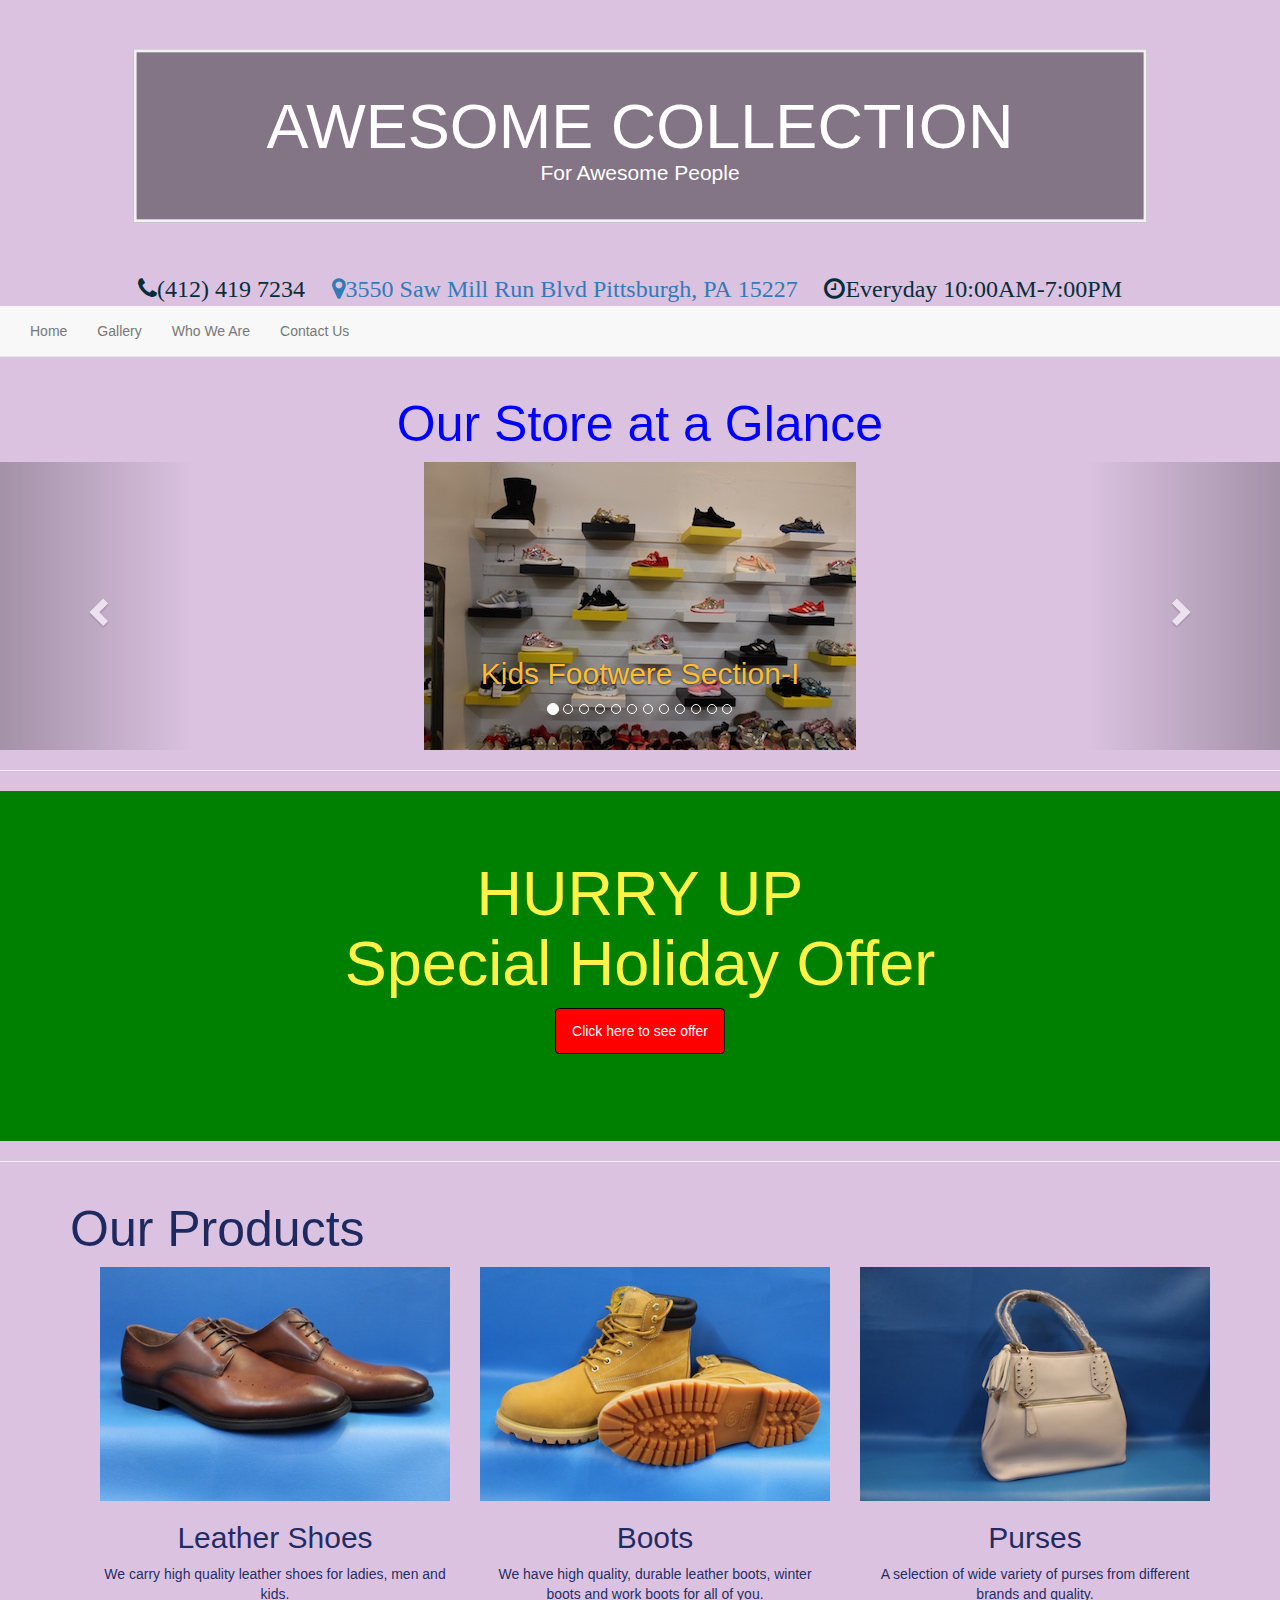
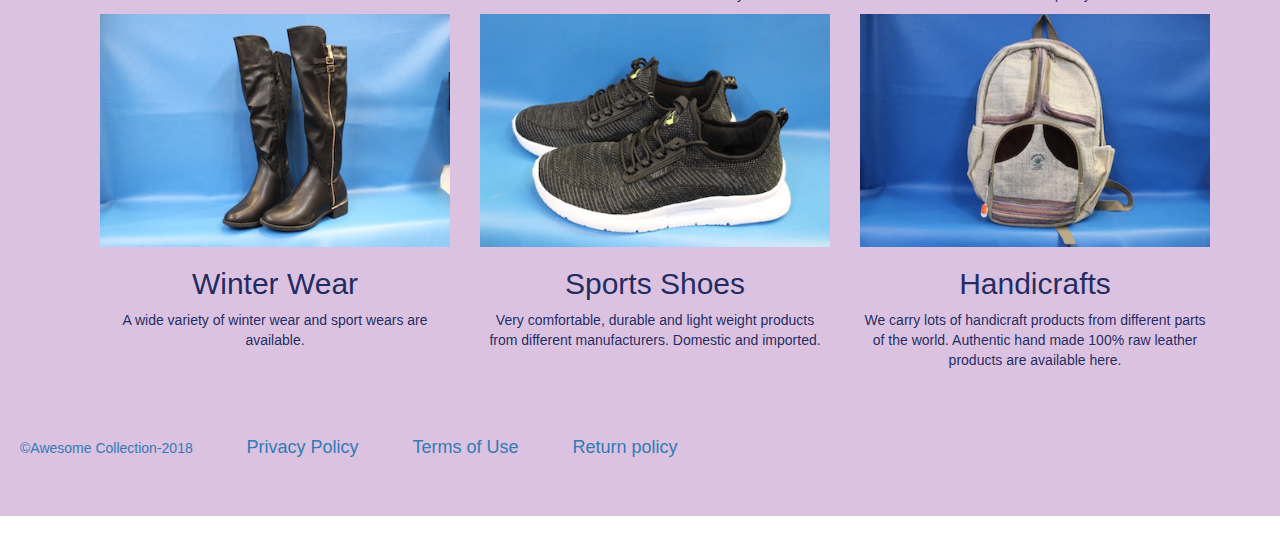
<file: index.html>
<!DOCTYPE html>
<html lang="en">

<head>
  <meta charset="utf-8">
  <meta name="viewport" content="width=device-width, initial-scale=1">
  <title>Awesome Collection/home</title>
  <link rel="stylesheet" href="http://maxcdn.bootstrapcdn.com/bootstrap/3.3.6/css/bootstrap.min.css">
  <script src="https://ajax.googleapis.com/ajax/libs/jquery/1.12.0/jquery.min.js"></script>
  <script src="http://maxcdn.bootstrapcdn.com/bootstrap/3.3.6/js/bootstrap.min.js"></script>
  <link rel="stylesheet" href="https://cdnjs.cloudflare.com/ajax/libs/font-awesome/4.7.0/css/font-awesome.min.css">
  <link rel="stylesheet" href="style.css">
  <script src="script.js"></script>

</head>

<body>
  <section id="content">

    <section>
      <div class="container-fluid">
        <div class="row">
          <div class="col-sm-12">
            <div class="banner img-responsive img-fluid jumbotron" width=100% height="300px">

              <a href="index.html">
                <div class="name img-responsive img-fluid">
                  <h1 class="text-center">AWESOME COLLECTION</hi>
                    <p class="text-center">For Awesome People</p>
                </div>
              </a>
            </div>
          </div>
        </div>
      </div>
      <div id="contact">
        <i class="fa fa-phone">(412) 419 7234</i>
        <a href="https://maps.google.com/?q=3550 Saw Mill Run Blvd Pittsburgh, PA 15227" target="_blank"><i class="fa fa-map-marker">3550
            Saw Mill Run Blvd Pittsburgh, PA 15227</i></a>
        <i class="fa fa-clock-o">Everyday 10:00AM-7:00PM</i>
      </div>
    </section>
    <div class="nav nav-bg-info">
      <nav class="navbar navbar-default navbar-static-top" role="navigation">
        <div class="container-fluid">
          <div class="navbar-header">
            <button type="button" class="navbar-toggle collapsed" data-toggle="collapse" data-target="#ac-navbar-collapse-1"
              aria-expanded="false">
              <span class="sr-only">Toggle navigation</span>
              <span class="icon-bar"></span>
              <span class="icon-bar"></span>
              <span class="icon-bar"></span>
            </button>
          </div>

          <div class="collapse navbar-collapse" id="ac-navbar-collapse-1">
            <ul class="nav navbar-nav">
              <li><a href="index.html">Home</a></li>
              <li><a href="gallary.html">Gallery</a></li>
              <li><a href="us.html">Who We Are</a></li>
              <li><a href="contact.html">Contact Us</a></li>
            </ul>
          </div>
        </div>
      </nav>
    </div>

    <div id="displayCarousel" class="text-center">
      <h1 id="storeFront">Our Store at a Glance</h1>
    </div>
    <div id="myCarousel" class="carousel slide" data-ride="carousel">
      <!-- Indicators -->
      <ol class="carousel-indicators">
        <li data-target="#myCarousel" data-slide-to="0" class="active"></li>
        <li data-target="#myCarousel" data-slide-to="1"></li>
        <li data-target="#myCarousel" data-slide-to="2"></li>
        <li data-target="#myCarousel" data-slide-to="3"></li>
        <li data-target="#myCarousel" data-slide-to="4"></li>
        <li data-target="#myCarousel" data-slide-to="5"></li>
        <li data-target="#myCarousel" data-slide-to="6"></li>
        <li data-target="#myCarousel" data-slide-to="7"></li>
        <li data-target="#myCarousel" data-slide-to="8"></li>
        <li data-target="#myCarousel" data-slide-to="9"></li>
        <li data-target="#myCarousel" data-slide-to="10"></li>
        <li data-target="#myCarousel" data-slide-to="11"></li>
      </ol>

      <!-- Wrapper for slides -->
      <div id="displayImage" class="carousel-inner">
        <div class="item active">
          <img class="d-block w-100" src="img/display-store-1.15.jpg" alt="Kids Footwere">
          <div class="carousel-caption">
            <h2>Kids Footwere Section-I</h2>
          </div>
        </div>

        <div class="item">
          <img class="d-block w-100" src="img/display-store-1.13.jpg" alt="Soter-Front">
          <div class="carousel-caption">
            <h2>Mens Shoe Section</h2>
          </div>
        </div>

        <div class="item">
          <img class="d-block w-100" src="img/display-store-1.10.jpg" alt="Clothing Display">
          <div class="carousel-caption">
            <h2>Toys Section</h2>
          </div>
        </div>

        <div class="item">
          <img class="d-block w-100" src="img/display-purses-1.2.jpg" alt="Clothing Display">
          <div class="carousel-caption">
            <h2>Purses Section-I</h2>
          </div>
        </div>
        <div class="item">
          <img class="d-block w-100" src="img/display-store-1.14.jpg" alt="Soter-Front">
          <div class="carousel-caption">
            <h2>Kids Footwere Section-II</h2>
          </div>
        </div>

        <div class="item">
          <img class="d-block w-100" src="img/display-handicraft-1.2.jpg" alt="Clothing Display">
          <div class="carousel-caption">
            <h2>Handicraft Section</h2>
          </div>
        </div>
        <div class="item">
          <img class="d-block w-100" src="img/display-purses-1.1.jpg" alt="Clothing Display">
          <div class="carousel-caption">
            <h2>Purses Section-II</h2>
          </div>
        </div>

        <div class="item">
          <img class="d-block w-100" src="img/display-store-1.3.jpg" alt="Clothing Display">
          <div class="carousel-caption">
            <h2>General Section-I</h2>
          </div>

        </div>
        <div class="item">
          <img class="d-block w-100" src="img/display-store-1.4.jpg" alt="Soter-Front">
          <div class="carousel-caption">
            <h2>General Section-II</h2>
          </div>
        </div>

        <div class="item">
          <img class="d-block w-100" src="img/display-store-1.5.jpg" alt="Clothing Display">
          <div class="carousel-caption">
            <h2>General Section-III</h2>
          </div>
        </div>
        <div class="item">
          <img class="d-block w-100" src="img/display-store-1.6.jpg" alt="Soter-Front">
          <div class="carousel-caption">
            <h2>General Section-IV</h2>
          </div>
        </div>

        <div class="item">
          <img class="d-block w-100" src="img/display-store-1.7.jpg" alt="Clothing Display">
          <div class="carousel-caption">
            <h2>Ladies Footwere Section-I</h2>
          </div>
        </div>
      </div>

      <!-- Left and right controls -->
      <a class="left carousel-control" href="#myCarousel" data-slide="prev">
        <span class="glyphicon glyphicon-chevron-left"></span>
        <span class="sr-only">Previous</span>
      </a>
      <a class="right carousel-control" href="#myCarousel" data-slide="next">
        <span class="glyphicon glyphicon-chevron-right"></span>
        <span class="sr-only">Next</span>
      </a>
    </div>
    <hr>
    <section id="offer">
      <div class="container">
        <div id="offer" class="jumbotron">
          <h1 id="offerText" class="text-center">HURRY UP <br> Special Holiday Offer</h1>
          <button id="offer-button" onclick="myFunction()" class=" btn btn-danger center-block text-center"> Click here
            to see offer</button>

          <div id="offerDescription" class="container">
            <p class="card-text"></p>
          </div>
        </div>
      </div>
    </section>
    <hr>

    <div class="container">
      <section id="features">
        <h1 class=>Our Products</h1>
        <div class="container">
          <div class="col-md-4 text-center">
            <a href="gallary.html"><img src="img/men-brown-shoe-1.1.jpg" alt="Dark Dress Shoe" style="width: 100%"></a>
            <h2> Leather Shoes</h2>
            <p>We carry high quality leather shoes for ladies, men and kids. </p>
          </div>
          <div class="col-md-4 text-center">
            <a href="gallary.html"><img src="img/men-yellow-boot-2.2.jpg" alt="Brown Boot" style="width: 100%"></a>
            <h2>Boots</h2>
            <p>We have high quality, durable leather boots, winter boots and work boots for all of you. </p>
          </div>
          <div class="col-md-4 text-center">
            <a href="gallary.html"><img src="img/ladies-purse-3.1.jpg" alt="Pink leather Purse" style="width: 100%"></a>
            <h2>Purses</h2>
            <p>A selection of wide variety of purses from different brands and quality.</p>
          </div>
        </div>
        <div class="container">
          <div class="col-md-4 text-center">
            <a href="gallary.html"><img src="img/ladies-winter-boot-4.1.jpg" alt="Black winter Boot" style="width: 100%"></a>
            <h2> Winter Wear</h2>
            <p>A wide variety of winter wear and sport wears are available. </p>
          </div>
          <div class="col-md-4 text-center">
            <a href="gallary.html"><img src="img/men-grey-sport-3.1.jpg" alt="Sport shoe" style="width: 100%"></a>
            <h2>Sports Shoes</h2>
            <p>Very comfortable, durable and light weight products from different manufacturers. Domestic and imported.
            </p>
          </div>
          <div class="col-md-4 text-center">
            <a href="gallary.html"><img src="img/handicraft-backpack-4.1.jpg" alt="Brown Boot" style="width: 100%"></a>
            <h2>Handicrafts</h2>
            <p>We carry lots of handicraft products from different parts of the world. Authentic hand made 100% raw
              leather products are available here.</p>
          </div>
        </div>
      </section><!-- /.row -->
    </div>
    <script>
      function myFunction() {
        document.getElementById("offerDescription").innerHTML = "20% OFF!   Exclusion may apply";
      }
    </script>
</body>
<div id="footer" class="jumbotron">
  <footer class="footer-content"><a href="terms.html">&copy;Awesome Collection-2018</a></footer>
  <h4 class="footer-content"><a href="privacy.html">Privacy Policy</a></h4>
  <h4 class="footer-content"><a href="terms.html">Terms of Use</a></h4>
  <h4 class="footer-content"><a href="returns.html">Return policy</a></h4>
</div>

</html>
</file>
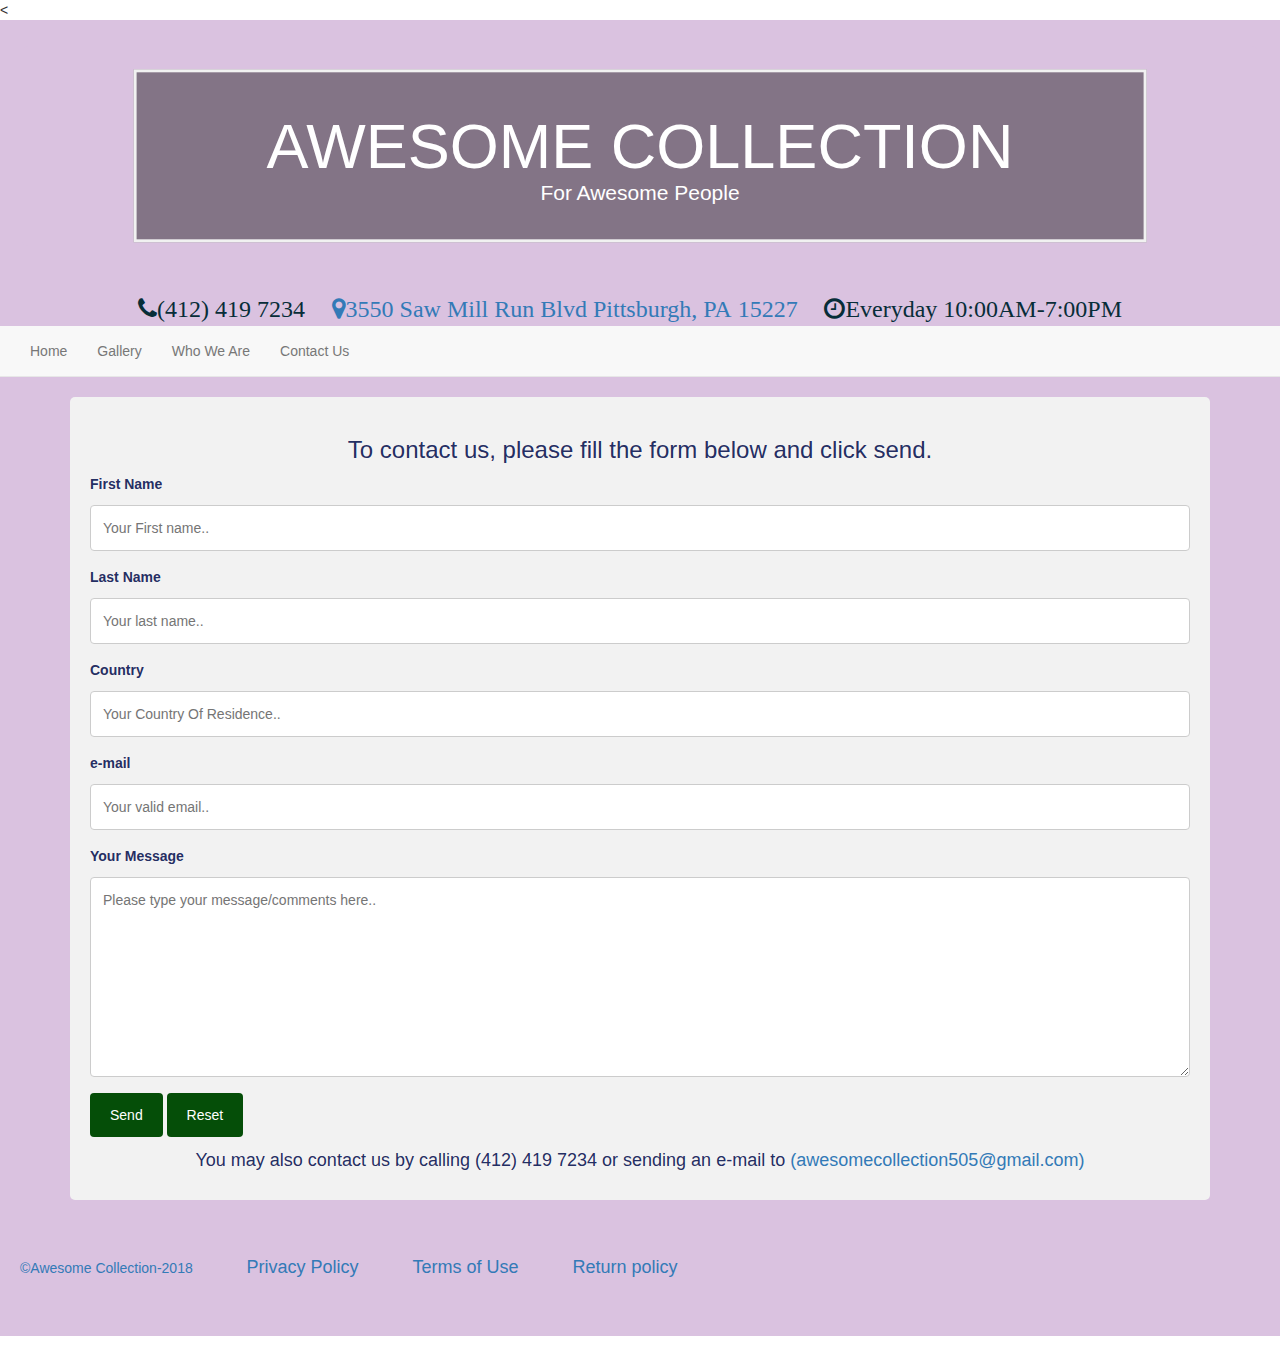
<file: contact.html>
<<!DOCTYPE html>
        <html lang="en">

        <head>
                <meta charset="utf-8">
                <meta name="viewport" content="width=device-width, initial-scale=1">
                <title>Awesome Collection/contact-us</title>
                <link rel="stylesheet" href="http://maxcdn.bootstrapcdn.com/bootstrap/3.3.6/css/bootstrap.min.css">
                <script src="https://ajax.googleapis.com/ajax/libs/jquery/1.12.0/jquery.min.js"></script>
                <script src="http://maxcdn.bootstrapcdn.com/bootstrap/3.3.6/js/bootstrap.min.js"></script>
                <link rel="stylesheet" href="https://cdnjs.cloudflare.com/ajax/libs/font-awesome/4.7.0/css/font-awesome.min.css">
                <link rel="stylesheet" href="style.css">
                <script src="script.js"></script>

        </head>

        <body>
                <section id="content">

                        <section>
                                <div class="container-fluid">
                                        <div class="row">
                                                <div class="col-sm-12">
                                                        <div class="banner img-responsive img-fluid jumbotron" width=100%
                                                                height="300px">
                                                                
                                                                        <a href="index.html">
                                                                                <div class="name img-responsive img-fluid">
                                                                                        <h1 class="text-center">AWESOME
                                                                                                COLLECTION</hi>
                                                                                                <p class="text-center">For
                                                                                                        Awesome People</p>
                                                                                </div>
                                                                        </a>
                                                                
                                                        </div>
                                                </div>
                                        </div>
                                </div>
                                <div id="contact">
                                        <i class="fa fa-phone">(412) 419 7234</i>
                                        <a href="https://maps.google.com/?q=3550 Saw Mill Run Blvd Pittsburgh, PA 15227"
                                                target="_blank"><i class="fa fa-map-marker">3550 Saw Mill Run Blvd
                                                        Pittsburgh, PA
                                                        15227</i></a>
                                        <i class="fa fa-clock-o">Everyday 10:00AM-7:00PM</i>
                                </div>
                        </section>
                        <div class="nav nav-bg-info">
                                <nav class="navbar navbar-default navbar-static-top" role="navigation">
                                        <div class="container-fluid">
                                                <div class="navbar-header">
                                                        <button type="button" class="navbar-toggle collapsed"
                                                                data-toggle="collapse" data-target="#ac-navbar-collapse-1"
                                                                aria-expanded="false">
                                                                <span class="sr-only">Toggle navigation</span>
                                                                <span class="icon-bar"></span>
                                                                <span class="icon-bar"></span>
                                                                <span class="icon-bar"></span>
                                                        </button>
                                                </div>

                                                <div class="collapse navbar-collapse" id="ac-navbar-collapse-1">
                                                        <ul class="nav navbar-nav">
                                                                <li><a href="index.html">Home</a></li>
                                                                <li><a href="gallary.html">Gallery</a></li>
                                                                <li><a href="us.html">Who We Are</a></li>
                                                                <li><a href="contact.html">Contact Us</a></li>
                                                        </ul>
                                                </div>
                                        </div>
                                </nav>
                        </div>
                        <section id="content">
                                <div class="container">
                                        <div class="container-contact">
                                                <h3 class="text-center">To contact us, please fill the form below and
                                                        click send.</h3>
                                                <form action="mailto:awesomecollection505@gmail.com" method="post"
                                                        enctype="text/plain">

                                                        <label for="fname">First Name</label>
                                                        <input type="text" id="fname" name="firstname" placeholder="Your First name.."
                                                                required>

                                                        <label for="lname">Last Name</label>
                                                        <input type="text" id="lname" name="lastname" placeholder="Your last name.."
                                                                required>

                                                        <label for="country">Country</label>
                                                        <input type="text" id="lname" name="country" placeholder="Your Country Of Residence.."
                                                                required>

                                                        <label for="email">e-mail</label>
                                                        <input type="email" id="email" name="email" placeholder="Your valid email.."
                                                                required>

                                                        <label for="subject">Your Message</label>
                                                        <textarea id="subject" name="subject" placeholder="Please type your message/comments here.."
                                                                style="height:200px" required></textarea>

                                                        <input type="submit" class="submit_btn float_l" name="submit"
                                                                id="submit" value="Send" />
                                                        <input type="reset" class="submit_btn float_r" name="reset" id="reset"
                                                                value="Reset" />
                                                </form>
                                                <h4 class="text-center">You may also contact us by calling (412) 419
                                                        7234 or sending an e-mail to <a href="contact.html">
                                                                (awesomecollection505@gmail.com)</a></h4>
                                        </div>
                                </div>
                        </section>
                        <script>
                               
                                $(document).ready(function () {
                                        $("#form0").validate({

                                                debug: false,
                                                rules: {
                                                        fname: {
                                                                required: true,
                                                                minlength: 2,
                                                                maxlength: 36,
                                                                character: true,

                                                        },
                                                        lname: {
                                                                required: true,
                                                                minlength: 2,
                                                                maxlength: 36,
                                                                character: true,
                                                        },

                                                        email: {
                                                                required: true,
                                                                email: true,

                                                        },
                                                        subject: {
                                                                required: true,
                                                                minlength: 10,
                                                                maxlength: 2000,
                                                        }
                                                },
                                                messages: {
                                                        fname: {
                                                                required: "This field is required (2 - 36 characters long)"
                                                        },
                                                        lname: {
                                                                required: " This field is required (2 - 36 characters long)"
                                                        },
                                                        email: {
                                                                required: "You must provide a valid email"
                                                        },


                                                },
                                                errorClass: "error",
                                                validClass: "valid"

                                        });
                                        $.validator.addMethod("character", function (value, index) {
                                                return value.match(/[A-Z]/) || value.match(/[a-z]/);
                                        }, "You can use only letters");


                        </script>

        </body>
        <div id="footer" class="jumbotron">
                <footer class="footer-content"><a href="terms.html">&copy;Awesome Collection-2018</a></footer>
                <h4 class="footer-content"><a href="privacy.html">Privacy Policy</a></h4>
                <h4 class="footer-content"><a href="terms.html">Terms of Use</a></h4>
                <h4 class="footer-content"><a href="returns.html">Return policy</a></h4>
        </div>

        </html>
</file>
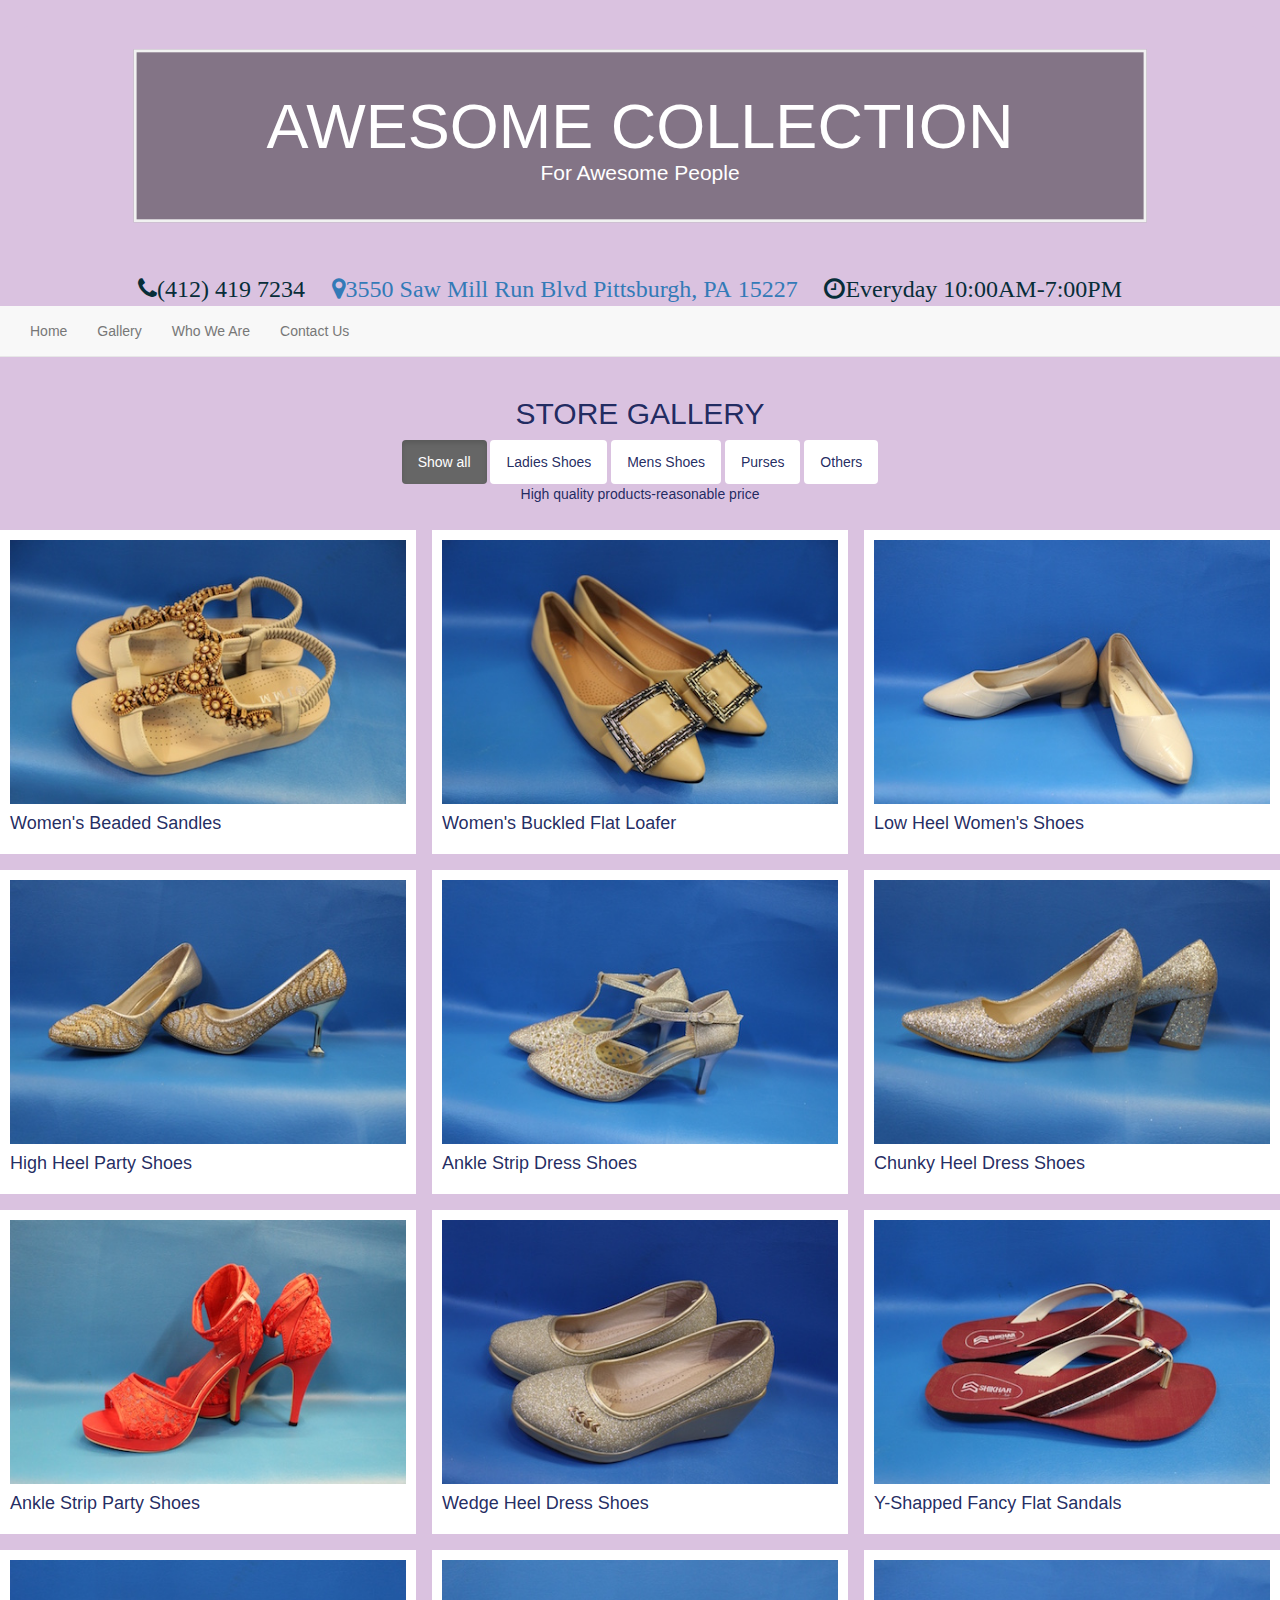
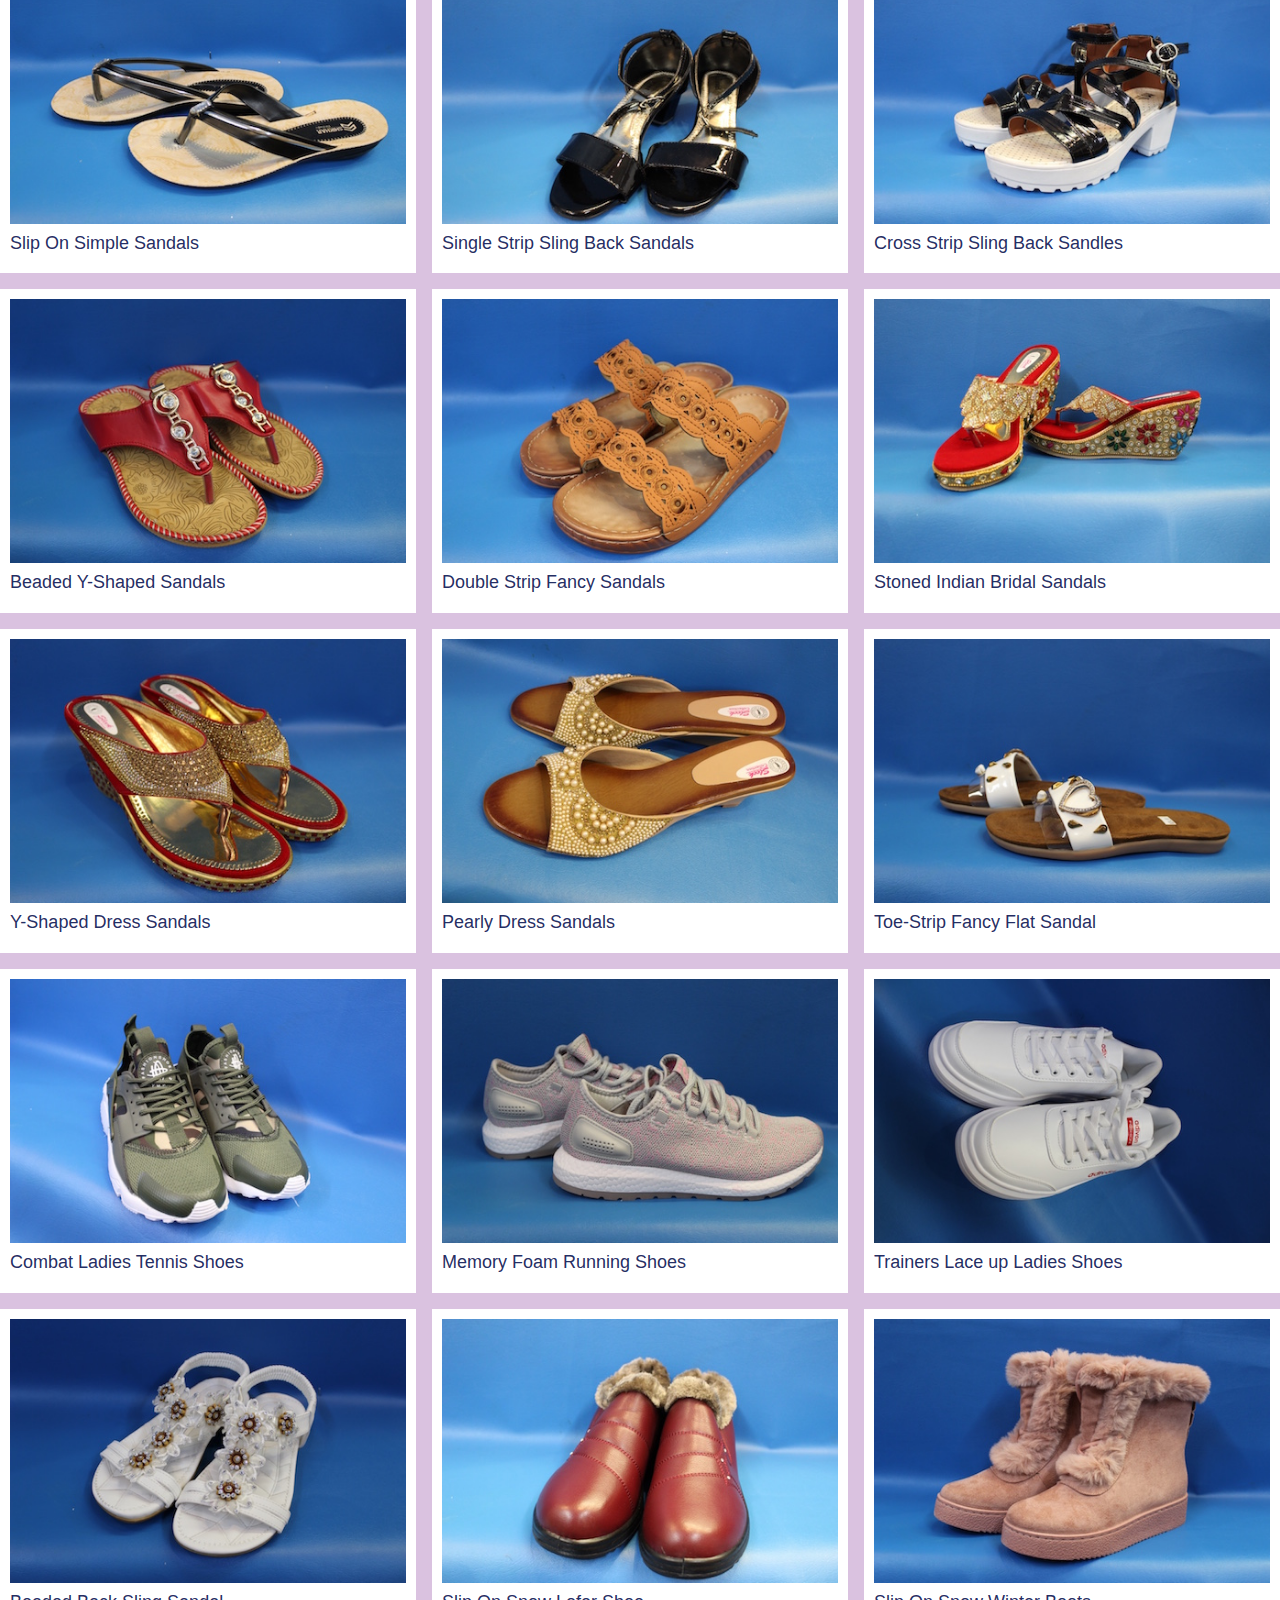
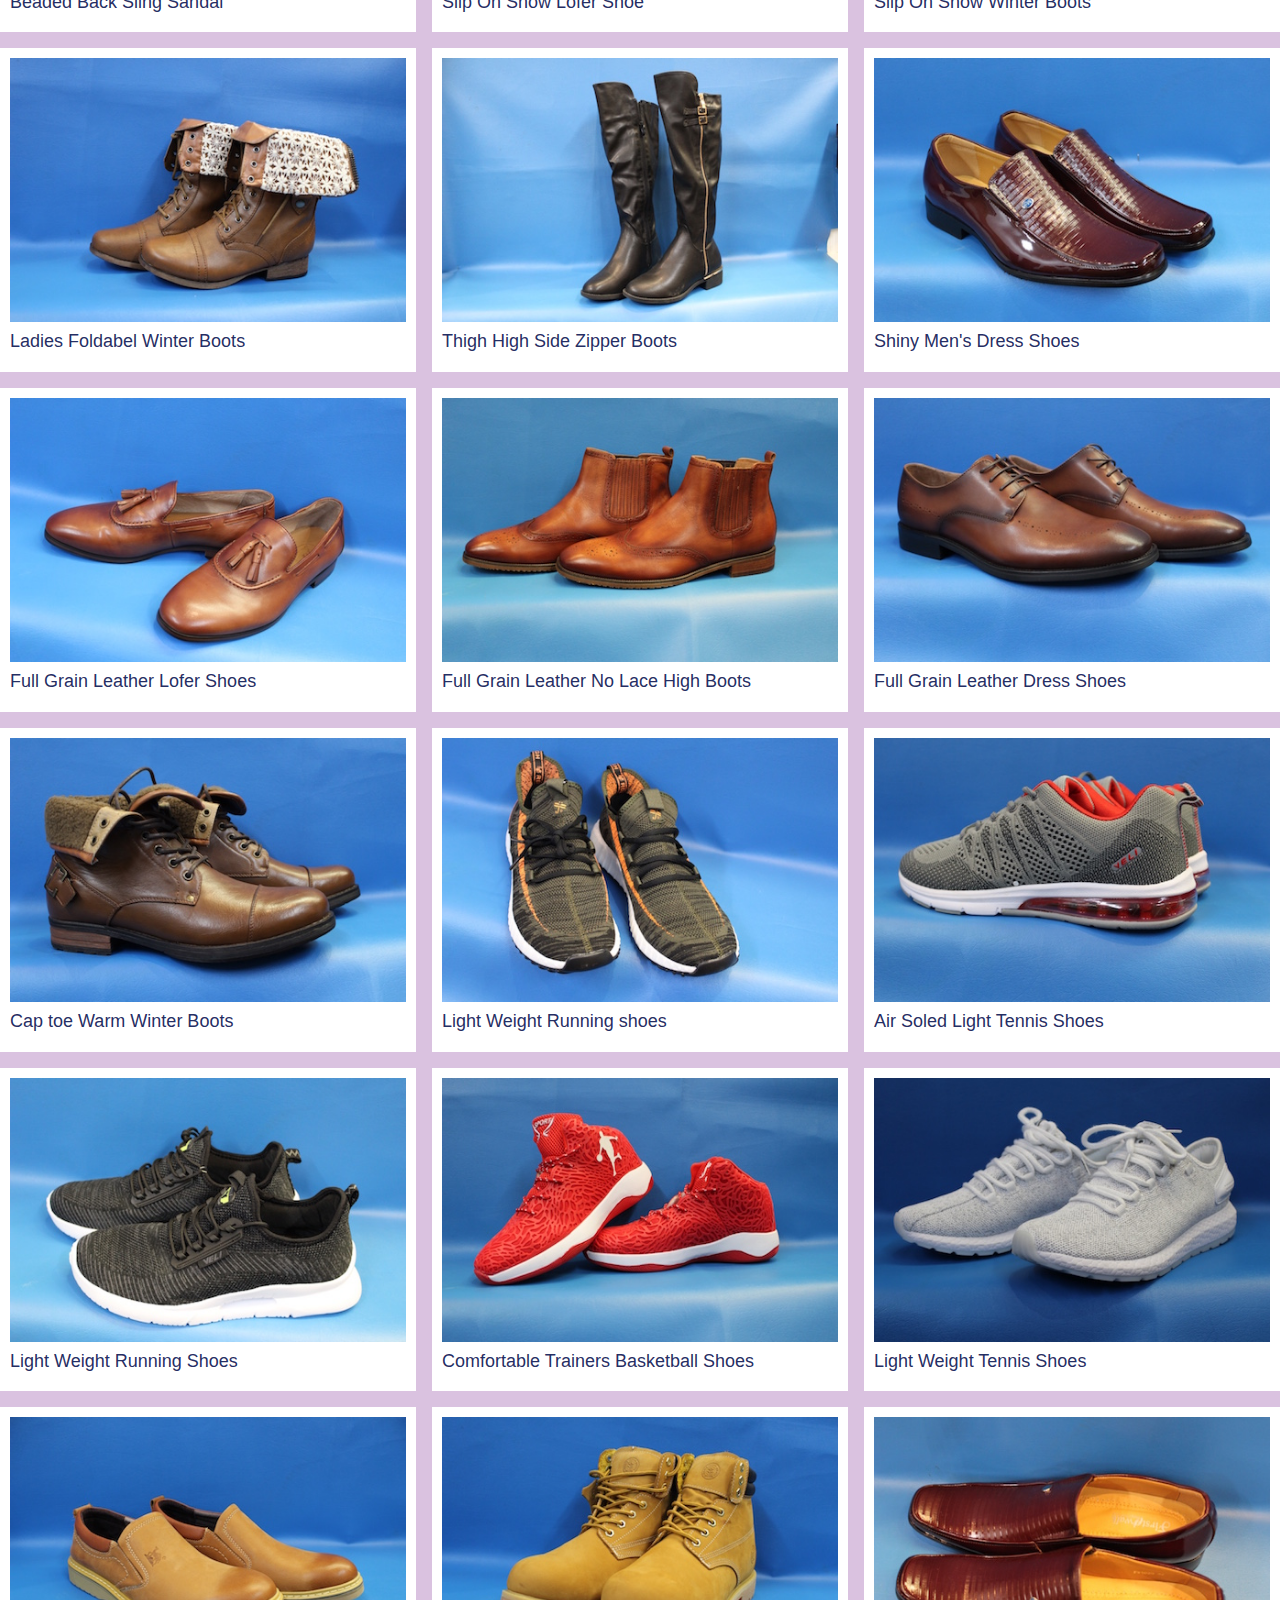
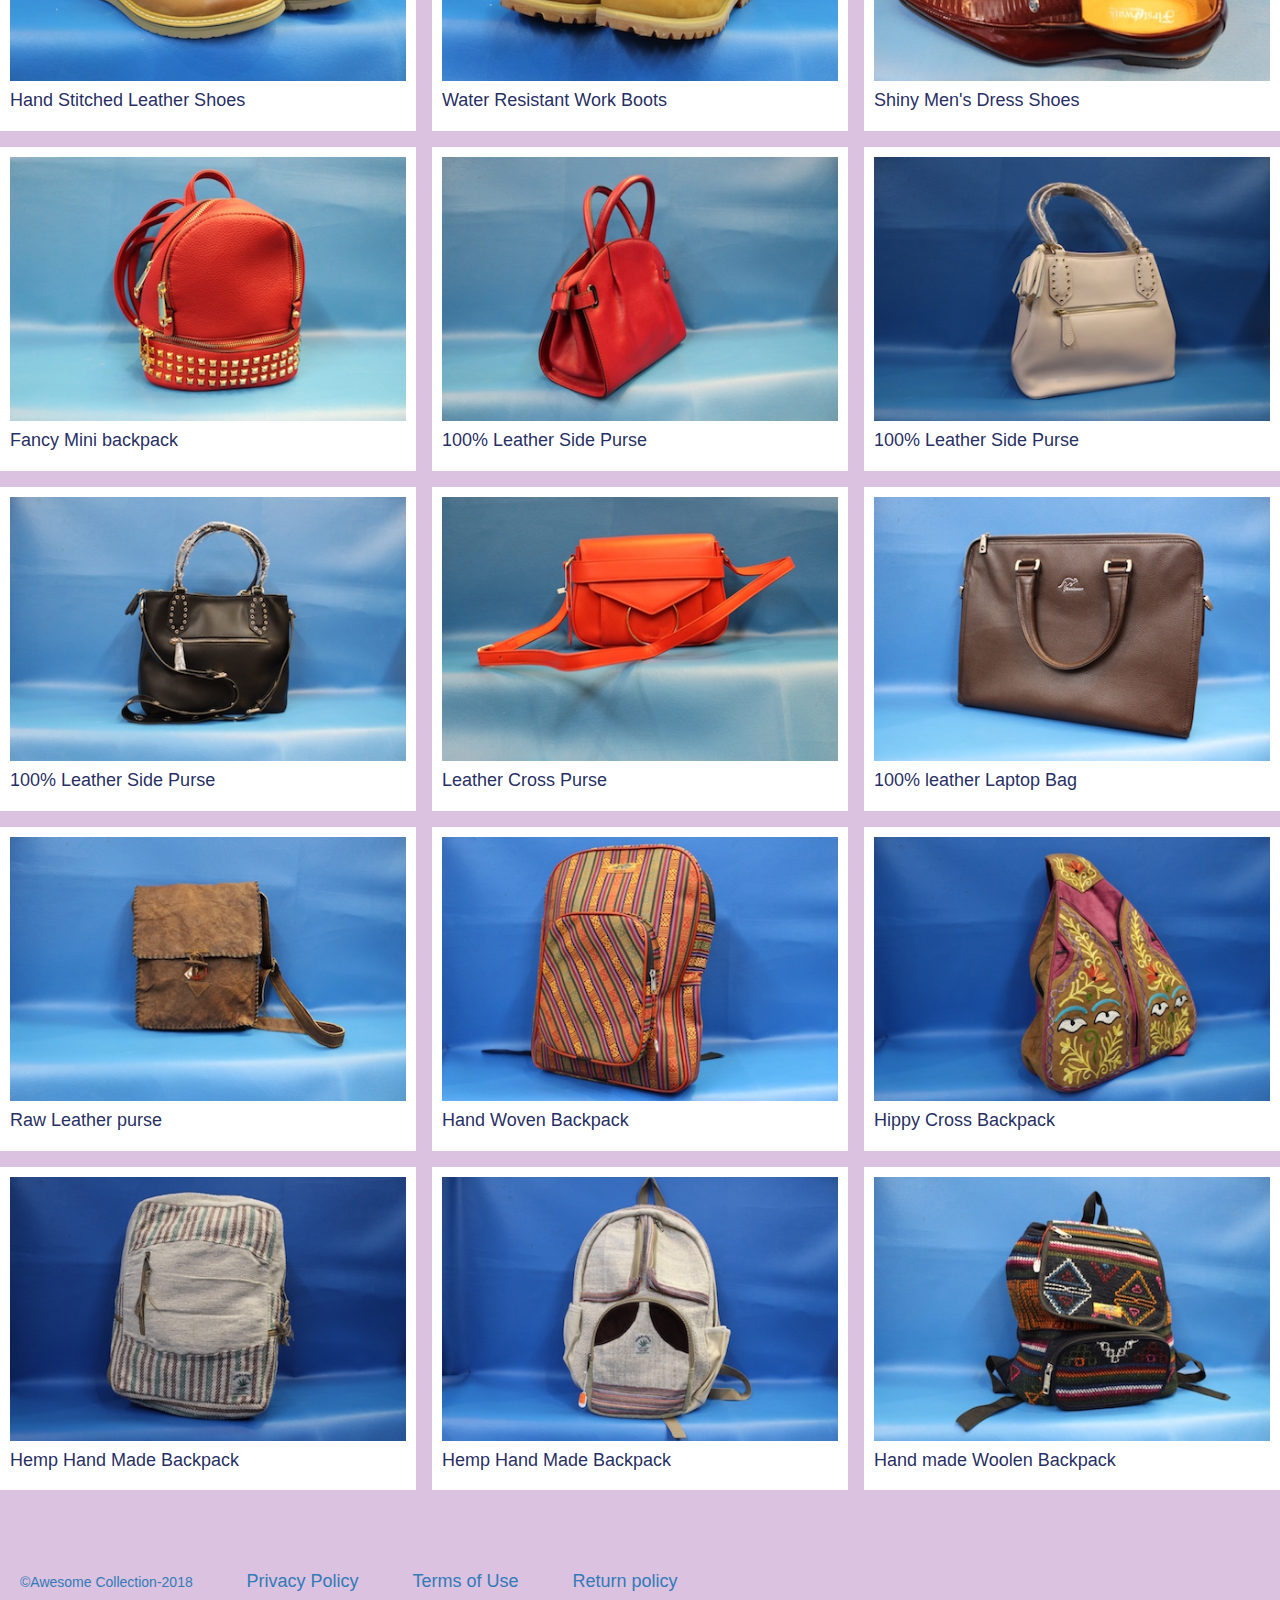
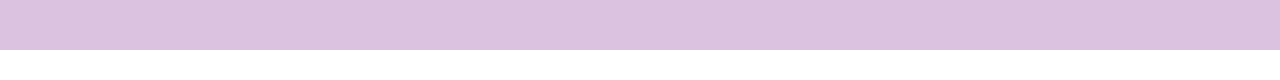
<file: gallary.html>
<!DOCTYPE html>
<html lang="en">

<head>
  <meta charset="utf-8">
  <meta name="viewport" content="width=device-width, initial-scale=1">
  <title>Awesome Collection/gallery</title>
  <link rel="stylesheet" href="http://maxcdn.bootstrapcdn.com/bootstrap/3.3.6/css/bootstrap.min.css">
  <script src="https://ajax.googleapis.com/ajax/libs/jquery/1.12.0/jquery.min.js"></script>
  <script src="http://maxcdn.bootstrapcdn.com/bootstrap/3.3.6/js/bootstrap.min.js"></script>
  <link rel="stylesheet" href="https://cdnjs.cloudflare.com/ajax/libs/font-awesome/4.7.0/css/font-awesome.min.css">
  <link rel="stylesheet" href="style.css">
  <script src="script.js"></script>

</head>

<body>
  <section id="content">

    <section>
      <div class="container-fluid">
        <div class="row">
          <div class="col-sm-12">
            <div class="banner img-responsive img-fluid jumbotron" width=100% height="300px">

              <a href="index.html"><div class="name img-responsive img-fluid">
                <h1 class="text-center">AWESOME COLLECTION</hi>
                        <p class="text-center">For Awesome People</p>
        </div></a>
            </div>
          </div>
        </div>
      </div>
      <div id="contact">
        <i class="fa fa-phone">(412) 419 7234</i>
        <a href="https://maps.google.com/?q=3550 Saw Mill Run Blvd Pittsburgh, PA 15227" target="_blank"><i class="fa fa-map-marker">3550
            Saw Mill Run Blvd Pittsburgh, PA 15227</i></a>
        <i class="fa fa-clock-o">Everyday 10:00AM-7:00PM</i>
      </div>
    </section>
    <div class="nav nav-bg-info">
      <nav class="navbar navbar-default navbar-static-top" role="navigation">
        <div class="container-fluid">
          <div class="navbar-header">
            <button type="button" class="navbar-toggle collapsed" data-toggle="collapse" data-target="#ac-navbar-collapse-1"
              aria-expanded="false">
              <span class="sr-only">Toggle navigation</span>
              <span class="icon-bar"></span>
              <span class="icon-bar"></span>
              <span class="icon-bar"></span>
            </button>
          </div>

          <div class="collapse navbar-collapse" id="ac-navbar-collapse-1">
            <ul class="nav navbar-nav">
              <li><a href="index.html">Home</a></li>
              <li><a href="gallary.html">Gallery</a></li>
              <li><a href="us.html">Who We Are</a></li>
              <li><a href="contact.html">Contact Us</a></li>
            </ul>
          </div>
        </div>
      </nav>
    </div>


    <section id="content">
      <h2 class="text-center">STORE GALLERY</h2>
      <div id="myBtnContainer" class="text-center">
        <button class="btn active" onclick="filterSelection('all')"> Show all</button>
        <button class="btn" onclick="filterSelection('ladies-shoes')"> Ladies Shoes</button>
        <button class="btn" onclick="filterSelection('Shoes')"> Mens Shoes</button>
        <button class="btn" onclick="filterSelection('Purses')"> Purses</button>
        <button class="btn" onclick="filterSelection('Others')"> Others</button>
      </div>
      <p class="text-center">High quality products-reasonable price</p>
      <!-- Portfolio Gallery Grid -->
      <div class="row">
        <div class="column ladies-shoes">
          <div class="contains">
            <img src="img/ladies-sandle-1.1.jpg" alt="Ladies Sandle" style="width:100%">
            <h4>Women's Beaded Sandles</h4>

          </div>
        </div>
        <div class="column ladies-shoes">
          <div class="contains">
            <img src="img/ladies-sandle-2.1.jpg" alt="Ladies Sandle" style="width:100%">
            <h4>Women's Buckled Flat Loafer</h4>

          </div>
        </div>
        <div class="column ladies-shoes">
          <div class="contains">
            <img src="img/ladies-sandle-3.1.jpg" alt="Ladies Sandle" style="width:100%">
            <h4>Low Heel Women's Shoes</h4>

          </div>
        </div>
        <div class="column ladies-shoes">
          <div class="contains">
            <img src="img/ladies-sandle-4.1.jpg" alt="Ladies Sandle" style="width:100%">
            <h4>High Heel Party Shoes</h4>

          </div>
        </div>
        <div class="column ladies-shoes">
          <div class="contains">
            <img src="img/ladies-sandle-5.1.jpg" alt="Ladies Sandle" style="width:100%">
            <h4>Ankle Strip Dress Shoes</h4>

          </div>
        </div>
        <div class="column ladies-shoes">
          <div class="contains">
            <img src="img/ladies-sandle-6.1.jpg" alt="Ladies Sandle" style="width:100%">
            <h4>Chunky Heel Dress Shoes</h4>

          </div>
        </div>
        <div class="column ladies-shoes">
          <div class="contains">
            <img src="img/ladies-sandle-7.1.jpg" alt="Ladies Sandle" style="width:100%">
            <h4>Ankle Strip Party Shoes</h4>

          </div>
        </div>
        <div class="column ladies-shoes">
          <div class="contains">
            <img src="img/ladies-sandle-8.1.jpg" alt="Ladies Sandle" style="width:100%">
            <h4>Wedge Heel Dress Shoes</h4>

          </div>
        </div>
        <div class="column ladies-shoes">
          <div class="contains">
            <img src="img/ladies-sandle-9.1.jpg" alt="Ladies Sandle" style="width:100%">
            <h4>Y-Shapped Fancy Flat Sandals</h4>

          </div>
        </div>
        <div class="column ladies-shoes">
          <div class="contains">
            <img src="img/ladies-sandle-10.1.jpg" alt="Ladies Sandle" style="width:100%">
            <h4>Slip On Simple Sandals</h4>

          </div>
        </div>
        <div class="column ladies-shoes">
          <div class="contains">
            <img src="img/ladies-sandle-11.1.jpg" alt="Ladies Sandle" style="width:100%">
            <h4>Single Strip Sling Back Sandals</h4>

          </div>
        </div>
        <div class="column ladies-shoes">
          <div class="contains">
            <img src="img/ladies-sandle-12.1.jpg" alt="Ladies Sandle" style="width:100%">
            <h4>Cross Strip Sling Back Sandles</h4>

          </div>
        </div>
        <div class="column ladies-shoes">
          <div class="contains">
            <img src="img/ladies-sandle-13.1.jpg" alt="Ladies Sandle" style="width:100%">
            <h4>Beaded Y-Shaped Sandals</h4>

          </div>
        </div>
        <div class="column ladies-shoes">
          <div class="contains">
            <img src="img/ladies-sandle-14.1.jpg" alt="Ladies Sandle" style="width:100%">
            <h4>Double Strip Fancy Sandals</h4>

          </div>
        </div>
        <div class="column ladies-shoes">
          <div class="contains">
            <img src="img/ladies-sandle-15.3.jpg" alt="Ladies Sandle" style="width:100%">
            <h4>Stoned Indian Bridal Sandals</h4>

          </div>
        </div>
        <div class="column ladies-shoes">
          <div class="contains">
            <img src="img/ladies-sandle-16.1.jpg" alt="Ladies Sandle" style="width:100%">
            <h4>Y-Shaped Dress Sandals</h4>

          </div>
        </div>
        <div class="column ladies-shoes">
          <div class="contains">
            <img src="img/ladies-sandle-17.2.jpg" alt="Ladies Sandle" style="width:100%">
            <h4>Pearly Dress Sandals</h4>

          </div>
        </div>
        <div class="column ladies-shoes">
          <div class="contains">
            <img src="img/ladies-sandle-18.2.jpg" alt="Ladies Sandle" style="width:100%">
            <h4>Toe-Strip Fancy Flat Sandal</h4>

          </div>
        </div>
        <div class="column ladies-shoes">
          <div class="contains">
            <img src="img/ladies-sport-camo-1.1.jpg" alt="Ladies Sandle" style="width:100%">
            <h4>Combat Ladies Tennis Shoes</h4>

          </div>
        </div>
        <div class="column ladies-shoes">
          <div class="contains">
            <img src="img/ladies-sport-2.1.jpg" alt="Ladies Sandle" style="width:100%">
            <h4>Memory Foam Running Shoes</h4>

          </div>
        </div>
        <div class="column ladies-shoes">
          <div class="contains">
            <img src="img/ladies-sport-3.1.jpg" alt="Ladies Sandle" style="width:100%">
            <h4>Trainers Lace up Ladies Shoes</h4>

          </div>
        </div>
        <div class="column ladies-shoes">
          <div class="contains">
            <img src="img/ladies-white-1.1.jpg" alt="Ladies Sandle" style="width:100%">
            <h4>Beaded Back Sling Sandal</h4>

          </div>
        </div>
        <div class="column ladies-shoes">
          <div class="contains">
            <img src="img/ladies-winter-boot-1.1.jpg" alt="Ladies Sandle" style="width:100%">
            <h4>Slip On Snow Lofer Shoe</h4>

          </div>
        </div>
        <div class="column ladies-shoes">
          <div class="contains">
            <img src="img/ladies-winter-boot-2.1.jpg" alt="Ladies Sandle" style="width:100%">
            <h4>Slip On Snow Winter Boots</h4>

          </div>
        </div>
        <div class="column ladies-shoes">
          <div class="contains">
            <img src="img/ladies-winter-boot-3.1.jpg" alt="Ladies Sandle" style="width:100%">
            <h4>Ladies Foldabel Winter Boots</h4>

          </div>
        </div>
        <div class="column ladies-shoes">
          <div class="contains">
            <img src="img/ladies-winter-boot-4.1.jpg" alt="Ladies Sandle" style="width:100%">
            <h4>Thigh High Side Zipper Boots</h4>

          </div>
        </div>
        <div class="column Shoes">
          <div class="contains">
            <img src="img/men-brown-dress-1.1.jpg" alt="Ladies Sandle" style="width:100%">
            <h4>Shiny Men's Dress Shoes</h4>

          </div>
        </div>
        <div class="column Shoes">
          <div class="contains">
            <img src="img/men-brown-dress-2.3.jpg" alt="Ladies Sandle" style="width:100%">
            <h4>Full Grain Leather Lofer Shoes</h4>

          </div>
        </div>
        <div class="column Shoes">
          <div class="contains">
            <img src="img/men-brown-high-1.1.jpg" alt="Ladies Sandle" style="width:100%">
            <h4>Full Grain Leather No Lace High Boots</h4>

          </div>
        </div>
        <div class="column Shoes">
          <div class="contains">
            <img src="img/men-brown-shoe-1.1.jpg" alt="Ladies Sandle" style="width:100%">
            <h4>Full Grain Leather Dress Shoes</h4>

          </div>
        </div>
        <div class="column Shoes">
          <div class="contains">
            <img src="img/men-brown-winter-1.1.jpg" alt="Ladies Sandle" style="width:100%">
            <h4>Cap toe Warm Winter Boots</h4>

          </div>
        </div>
        <div class="column Shoes">
          <div class="contains">
            <img src="img/men-grey-sport-1.1.jpg" alt="Ladies Sandle" style="width:100%">
            <h4>Light Weight Running shoes</h4>

          </div>
        </div>
        <div class="column Shoes">
          <div class="contains">
            <img src="img/men-grey-sport-2.1.jpg" alt="Ladies Sandle" style="width:100%">
            <h4>Air Soled Light Tennis Shoes</h4>

          </div>
        </div>
        <div class="column Shoes">
          <div class="contains">
            <img src="img/men-grey-sport-3.1.jpg" alt="Ladies Sandle" style="width:100%">
            <h4>Light Weight Running Shoes</h4>

          </div>
        </div>
        <div class="column Shoes">
          <div class="contains">
            <img src="img/men-red-sport-1.1.jpg" alt="Ladies Sandle" style="width:100%">
            <h4>Comfortable Trainers Basketball Shoes</h4>

          </div>
        </div>
        <div class="column Shoes">
          <div class="contains">
            <img src="img/men-white-sport-1.1.jpg" alt="Ladies Sandle" style="width:100%">
            <h4>Light Weight Tennis Shoes</h4>

          </div>
        </div>
        <div class="column Shoes">
          <div class="contains">
            <img src="img/men-yellow-boot-1.1.jpg" alt="Ladies Sandle" style="width:100%">
            <h4>Hand Stitched Leather Shoes</h4>

          </div>
        </div>
        <div class="column Shoes">
          <div class="contains">
            <img src="img/men-yellow-boot-2.1.jpg" alt="Ladies Sandle" style="width:100%">
            <h4>Water Resistant Work Boots</h4>

          </div>
        </div>
        <div class="column Shoes">
          <div class="contains">
            <img src="img/men-brown-dress-1.4.jpg" alt="Ladies Sandle" style="width:100%">
            <h4>Shiny Men's Dress Shoes</h4>

          </div>
        </div>

        <div class="column Purses">
          <div class="contains">
            <img src="img/ladies-purse-1.1.jpg" alt="Ladies Purse" style="width:100%">
            <h4>Fancy Mini backpack</h4>

          </div>
        </div>
        <div class="column Purses">
          <div class="contains">
            <img src="img/ladies-purse-2.1.jpg" alt="Ladies Purse" style="width:100%">
            <h4>100% Leather Side Purse</h4>

          </div>
        </div>
        <div class="column Purses">
          <div class="contains">
            <img src="img/ladies-purse-3.1.jpg" alt="Ladies Purse" style="width:100%">
            <h4>100% Leather Side Purse</h4>

          </div>
        </div>
        <div class="column Purses">
          <div class="contains">
            <img src="img/ladies-purse-4.1.jpg" alt="Ladies Purse" style="width:100%">
            <h4>100% Leather Side Purse</h4>
          </div>
        </div>
        <div class="column Purses">
          <div class="contains">
            <img src="img/ladies-purse-5.1.jpg" alt="Ladies Purse" style="width:100%">
            <h4>Leather Cross Purse</h4>
          </div>
        </div>
        <div class="column Purses">
          <div class="contains">
            <img src="img/computer-bag-1.1.jpg" alt="Ladies Purse" style="width:100%">
            <h4>100% leather Laptop Bag</h4>

          </div>
        </div>

        <div class="column Others">
          <div class="contains">
            <img src="img/handicraft-purse-1.1.jpg" alt="Handicraft Purse" style="width:100%">
            <h4>Raw Leather purse</h4>

          </div>
        </div>
        <div class="column Others">
          <div class="contains">
            <img src="img/handicraft-backpack-1.1.jpg" alt="Handicraft Backpack" style="width:100%">
            <h4>Hand Woven Backpack</h4>

          </div>
        </div>
        <div class="column Others">
          <div class="contains">
            <img src="img/handicraft-backpack-2.1.jpg" alt="Handicraft Backpack" style="width:100%">
            <h4>Hippy Cross Backpack</h4>

          </div>
        </div>
        <div class="column Others">
          <div class="contains">
            <img src="img/handicraft-backpack-3.1.jpg" alt="Handicraft Backpack" style="width:100%">
            <h4>Hemp Hand Made Backpack</h4>

          </div>
        </div>
        <div class="column Others">
          <div class="contains">
            <img src="img/handicraft-backpack-4.1.jpg" alt="Handicraft Backpack" style="width:100%">
            <h4>Hemp Hand Made Backpack</h4>

          </div>
        </div>
        <div class="column Others">
          <div class="contains">
            <img src="img/handicraft-backpack-5.1.jpg" alt="Handicraft Backpack" style="width:100%">
            <h4>Hand made Woolen Backpack</h4>

          </div>
        </div>
        <!-- END GRID -->
      </div>
    </section>
    <script>
      filterSelection("all") // Execute the function and show all columns
      function filterSelection(c) {
        var x, i;
        x = document.getElementsByClassName("column");
        if (c == "all") c = "";
        // Add the "show" class (display:block) to the filtered elements, and remove the "show" class from the elements that are not selected
        for (i = 0; i < x.length; i++) {
          RemoveClass(x[i], "show");
          if (x[i].className.indexOf(c) > -1) AddClass(x[i], "show");
        }
      }

      // Show filtered elements
      function AddClass(element, name) {
        var i, arr1, arr2;
        arr1 = element.className.split(" ");
        arr2 = name.split(" ");
        for (i = 0; i < arr2.length; i++) {
          if (arr1.indexOf(arr2[i]) == -1) {
            element.className += " " + arr2[i];
          }
        }
      }

      // Hide elements that are not selected
      function RemoveClass(element, name) {
        var i, arr1, arr2;
        arr1 = element.className.split(" ");
        arr2 = name.split(" ");
        for (i = 0; i < arr2.length; i++) {
          while (arr1.indexOf(arr2[i]) > -1) {
            arr1.splice(arr1.indexOf(arr2[i]), 1);
          }
        }
        element.className = arr1.join(" ");
      }

      // Add active class to the current button (highlight it)
      var btnContainer = document.getElementById("myBtnContainer");
      var btns = btnContainer.getElementsByClassName("btn");
      for (var i = 0; i < btns.length; i++) {
        btns[i].addEventListener("click", function () {
          var current = document.getElementsByClassName("active");
          current[0].className = current[0].className.replace(" active", "");
          this.className += " active";
        });
      }
    </script>
</body>
<div id="footer" class="jumbotron">
  <footer class="footer-content"><a href="terms.html">&copy;Awesome Collection-2018</a></footer>
  <h4 class="footer-content"><a href="privacy.html">Privacy Policy</a></h4>
  <h4 class="footer-content"><a href="terms.html">Terms of Use</a></h4>
  <h4 class="footer-content"><a href="returns.html">Return policy</a></h4>
</div>

</html>
</file>
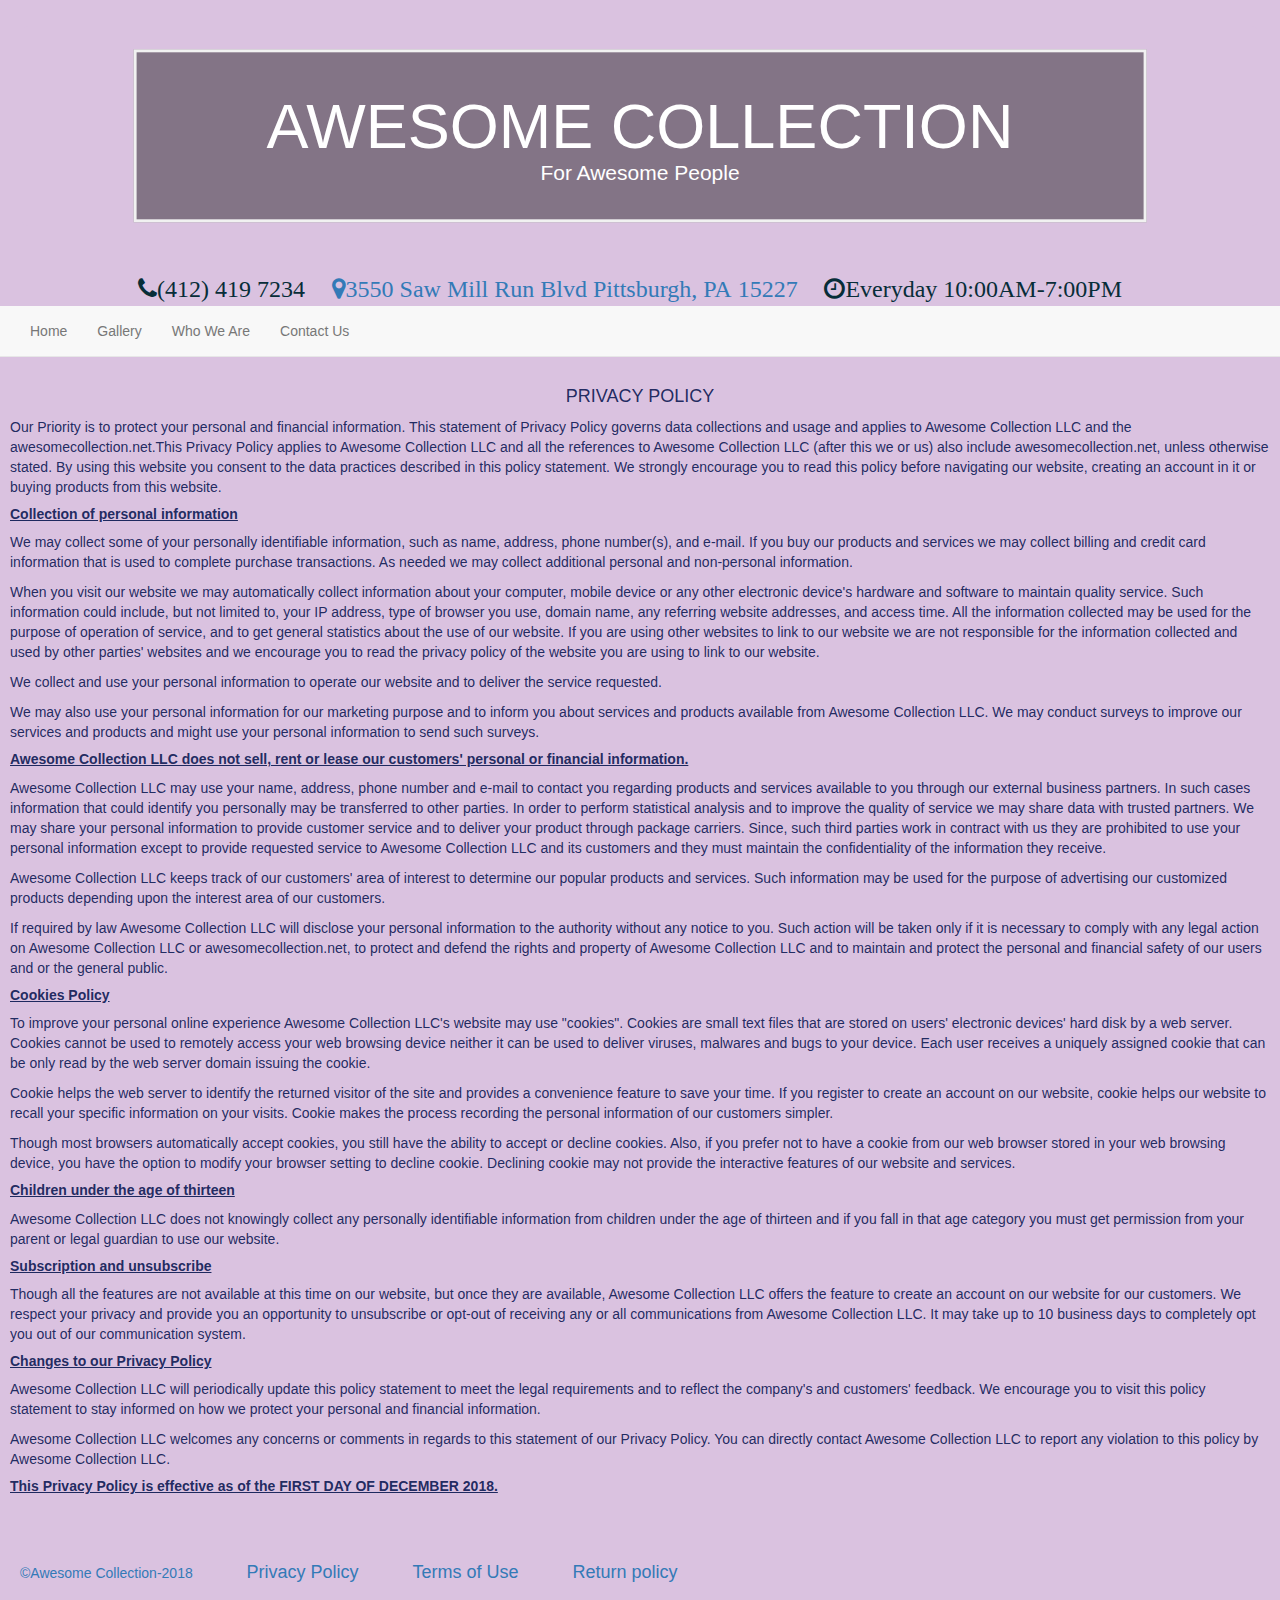
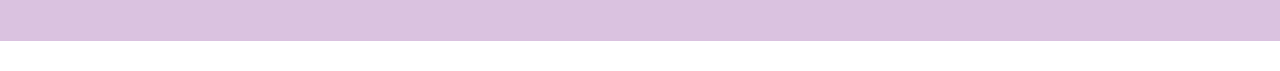
<file: privacy.html>
<!DOCTYPE html>
<html lang="en">

<head>
        <meta charset="utf-8">
        <meta name="viewport" content="width=device-width, initial-scale=1">
        <title>Awesome Collection/privacy-policy</title>
        <link rel="stylesheet" href="http://maxcdn.bootstrapcdn.com/bootstrap/3.3.6/css/bootstrap.min.css">
        <script src="https://ajax.googleapis.com/ajax/libs/jquery/1.12.0/jquery.min.js"></script>
        <script src="http://maxcdn.bootstrapcdn.com/bootstrap/3.3.6/js/bootstrap.min.js"></script>
        <link rel="stylesheet" href="https://cdnjs.cloudflare.com/ajax/libs/font-awesome/4.7.0/css/font-awesome.min.css">
        <link rel="stylesheet" href="style.css">
        <script src="script.js"></script>

</head>

<body>
        <section id="content">

                <section>
                        <div class="container-fluid">
                                <div class="row">
                                        <div class="col-sm-12">
                                                <div class="banner img-responsive img-fluid jumbotron" width=100%
                                                        height="300px">

                                                        <a href="index.html"><div class="name img-responsive img-fluid">
                                                                <h1 class="text-center">AWESOME COLLECTION</hi>
                                                                        <p class="text-center">For Awesome People</p>
                                                        </div></a>
                                                </div>
                                        </div>
                                </div>
                        </div>
                        <div id="contact">
                                <i class="fa fa-phone">(412) 419 7234</i>
                                <a href="https://maps.google.com/?q=3550 Saw Mill Run Blvd Pittsburgh, PA 15227" target="_blank"><i
                                                class="fa fa-map-marker">3550 Saw Mill Run Blvd Pittsburgh, PA 15227</i></a>
                                <i class="fa fa-clock-o">Everyday 10:00AM-7:00PM</i>
                        </div>
                </section>
                <div class="nav nav-bg-info">
                        <nav class="navbar navbar-default navbar-static-top" role="navigation">
                                <div class="container-fluid">
                                        <div class="navbar-header">
                                                <button type="button" class="navbar-toggle collapsed" data-toggle="collapse"
                                                        data-target="#ac-navbar-collapse-1" aria-expanded="false">
                                                        <span class="sr-only">Toggle navigation</span>
                                                        <span class="icon-bar"></span>
                                                        <span class="icon-bar"></span>
                                                        <span class="icon-bar"></span>
                                                </button>
                                        </div>

                                        <div class="collapse navbar-collapse" id="ac-navbar-collapse-1">
                                                <ul class="nav navbar-nav">
                                                        <li><a href="index.html">Home</a></li>
                                                        <li><a href="gallary.html">Gallery</a></li>
                                                        <li><a href="us.html">Who We Are</a></li>
                                                        <li><a href="contact.html">Contact Us</a></li>
                                                </ul>
                                        </div>
                                </div>
                        </nav>
                </div>
                <section id="content">
                        <div id="privacy">
                                <h4 class="text-center"> PRIVACY POLICY</h4>
                                <p>Our Priority is to protect your personal and financial information. This statement
                                        of
                                        Privacy Policy governs data collections and usage and applies to Awesome
                                        Collection LLC
                                        and the awesomecollection.net.This Privacy Policy applies to Awesome Collection
                                        LLC and
                                        all the references to Awesome Collection LLC (after this we or us) also include
                                        awesomecollection.net, unless otherwise stated. By using this website you
                                        consent to
                                        the data practices described in this policy statement. We strongly encourage
                                        you to
                                        read this policy before navigating our website, creating an account in it or
                                        buying
                                        products from this website.</p>
                                <h5>Collection of personal information</h5>
                                <p>We may collect some of your personally identifiable information, such as name,
                                        address,
                                        phone number(s), and e-mail. If you buy our products and services we may
                                        collect
                                        billing and credit card information that is used to complete purchase
                                        transactions. As
                                        needed we may collect additional personal and non-personal information.</p>
                                <p>When you visit our website we may automatically collect information about your
                                        computer,
                                        mobile device or any other electronic device's hardware and software to
                                        maintain
                                        quality service. Such information could include, but not limited to, your IP
                                        address,
                                        type of browser you use, domain name, any referring website addresses, and
                                        access time.
                                        All the information collected may be used for the purpose of operation of
                                        service, and
                                        to get general statistics about the use of our website. If you are using other
                                        websites
                                        to link to our website we are not responsible for the information collected and
                                        used by
                                        other parties' websites and we encourage you to read the privacy policy of the
                                        website
                                        you are using to link to our website.</p>
                                <p>We collect and use your personal information to operate our website and to deliver
                                        the service
                                        requested.</p>
                                <p>We may also use your personal information for our marketing purpose and to inform
                                        you about
                                        services and products available from Awesome Collection LLC. We may conduct
                                        surveys to improve
                                        our services and products and might use your personal information to send such
                                        surveys.</p>
                                <h5>Awesome Collection LLC does not sell, rent or lease our customers' personal or
                                        financial
                                        information.</h5>
                                <p>Awesome Collection LLC may use your name, address, phone number and e-mail to
                                        contact you
                                        regarding products and services available to you through our external business
                                        partners. In
                                        such cases information that could identify you personally may be transferred to
                                        other parties.
                                        In order to perform statistical analysis and to improve the quality of service
                                        we may share
                                        data with trusted partners. We may share your personal information to provide
                                        customer service
                                        and to deliver your product through package carriers. Since, such third parties
                                        work in
                                        contract with us they are prohibited to use your personal information except to
                                        provide
                                        requested service to Awesome Collection LLC and its customers and they must
                                        maintain the
                                        confidentiality of the information they receive.</p>
                                <p>Awesome Collection LLC keeps track of our customers' area of interest to determine
                                        our popular
                                        products and services. Such information may be used for the purpose of
                                        advertising our
                                        customized products depending upon the interest area of our customers.</p>
                                <p>If required by law Awesome Collection LLC will disclose your personal information to
                                        the
                                        authority without any notice to you. Such action will be taken only if it is
                                        necessary to
                                        comply with any legal action on Awesome Collection LLC or
                                        awesomecollection.net, to protect and
                                        defend the rights and property of Awesome Collection LLC and to maintain and
                                        protect the
                                        personal and financial safety of our users and or the general public.</p>
                                <h5>Cookies Policy</h5>
                                <p>To improve your personal online experience Awesome Collection LLC's website may use
                                        "cookies".
                                        Cookies are small text files that are stored on users' electronic devices' hard
                                        disk by a web
                                        server. Cookies cannot be used to remotely access your web browsing device
                                        neither it can be
                                        used to deliver viruses, malwares and bugs to your device. Each user receives a
                                        uniquely
                                        assigned cookie that can be only read by the web server domain issuing the
                                        cookie.</p>
                                <p>Cookie helps the web server to identify the returned visitor of the site and
                                        provides a
                                        convenience feature to save your time. If you register to create an account on
                                        our website,
                                        cookie helps our website to recall your specific information on your visits.
                                        Cookie makes the
                                        process recording the personal information of our customers simpler.</p>
                                <p>Though most browsers automatically accept cookies, you still have the ability to
                                        accept or
                                        decline cookies. Also, if you prefer not to have a cookie from our web browser
                                        stored in your
                                        web browsing device, you have the option to modify your browser setting to
                                        decline cookie.
                                        Declining cookie may not provide the interactive features of our website and
                                        services.</p>
                                <h5>Children under the age of thirteen</h5>
                                <p>Awesome Collection LLC does not knowingly collect any personally identifiable
                                        information from
                                        children under the age of thirteen and if you fall in that age category you
                                        must get permission
                                        from your parent or legal guardian to use our website.</p>
                                <h5>Subscription and unsubscribe</h5>
                                <p>Though all the features are not available at this time on our website, but once they
                                        are
                                        available, Awesome Collection LLC offers the feature to create an account on
                                        our website for
                                        our customers. We respect your privacy and provide you an opportunity to
                                        unsubscribe or opt-out
                                        of receiving any or all communications from Awesome Collection LLC. It may take
                                        up to 10
                                        business days to completely opt you out of our communication system.</p>
                                <h5>Changes to our Privacy Policy</h5>
                                <p>Awesome Collection LLC will periodically update this policy statement to meet the
                                        legal
                                        requirements and to reflect the company's and customers' feedback. We encourage
                                        you to visit
                                        this policy statement to stay informed on how we protect your personal and
                                        financial
                                        information.</p>
                                <p>Awesome Collection LLC welcomes any concerns or comments in regards to this
                                        statement of our
                                        Privacy Policy. You can directly contact Awesome Collection LLC to report any
                                        violation to this
                                        policy by Awesome Collection LLC.</p>
                                <h5>This Privacy Policy is effective as of the FIRST DAY OF DECEMBER 2018.</h5>

                        </div>





                </section>
</body>
<div id="footer" class="jumbotron">
        <footer class="footer-content"><a href="terms.html">&copy;Awesome Collection-2018</a></footer>
        <h4 class="footer-content"><a href="privacy.html">Privacy Policy</a></h4>
        <h4 class="footer-content"><a href="terms.html">Terms of Use</a></h4>
        <h4 class="footer-content"><a href="returns.html">Return policy</a></h4>
</div>

</html>
</file>
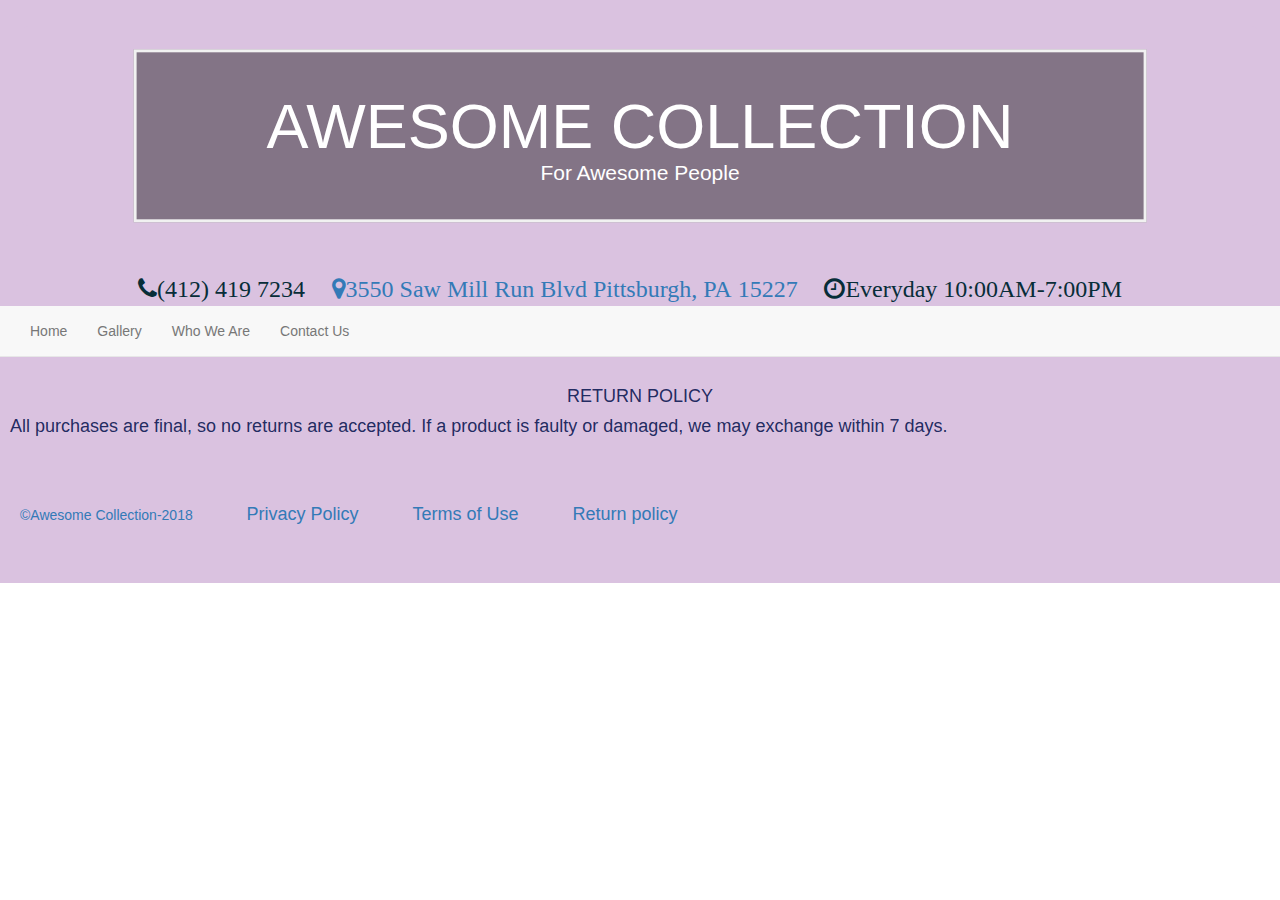
<file: returns.html>
<!DOCTYPE html>
<html lang="en">

<head>
        <meta charset="utf-8">
        <meta name="viewport" content="width=device-width, initial-scale=1">
        <title>Awesome Collection/return-policy</title>
        <link rel="stylesheet" href="http://maxcdn.bootstrapcdn.com/bootstrap/3.3.6/css/bootstrap.min.css">
        <script src="https://ajax.googleapis.com/ajax/libs/jquery/1.12.0/jquery.min.js"></script>
        <script src="http://maxcdn.bootstrapcdn.com/bootstrap/3.3.6/js/bootstrap.min.js"></script>
        <link rel="stylesheet" href="https://cdnjs.cloudflare.com/ajax/libs/font-awesome/4.7.0/css/font-awesome.min.css">
        <link rel="stylesheet" href="style.css">
        <script src="script.js"></script>

</head>

<body>
        <section id="content">

                <section>
                        <div class="container-fluid">
                                <div class="row">
                                        <div class="col-sm-12">
                                                <div class="banner img-responsive img-fluid jumbotron" width=100%
                                                        height="300px">

                                                        <a href="index.html"><div class="name img-responsive img-fluid">
                                                                <h1 class="text-center">AWESOME COLLECTION</hi>
                                                                        <p class="text-center">For Awesome People</p>
                                                        </div></a>
                                                </div>
                                        </div>
                                </div>
                        </div>
                        <div id="contact">
                                <i class="fa fa-phone">(412) 419 7234</i>
                                <a href="https://maps.google.com/?q=3550 Saw Mill Run Blvd Pittsburgh, PA 15227" target="_blank"><i
                                                class="fa fa-map-marker">3550 Saw Mill Run Blvd Pittsburgh, PA 15227</i></a>
                                <i class="fa fa-clock-o">Everyday 10:00AM-7:00PM</i>
                        </div>
                </section>
                <div class="nav nav-bg-info">
                        <nav class="navbar navbar-default navbar-static-top" role="navigation">
                                <div class="container-fluid">
                                        <div class="navbar-header">
                                                <button type="button" class="navbar-toggle collapsed" data-toggle="collapse"
                                                        data-target="#ac-navbar-collapse-1" aria-expanded="false">
                                                        <span class="sr-only">Toggle navigation</span>
                                                        <span class="icon-bar"></span>
                                                        <span class="icon-bar"></span>
                                                        <span class="icon-bar"></span>
                                                </button>
                                        </div>

                                        <div class="collapse navbar-collapse" id="ac-navbar-collapse-1">
                                                <ul class="nav navbar-nav">
                                                        <li><a href="index.html">Home</a></li>
                                                        <li><a href="gallary.html">Gallery</a></li>
                                                        <li><a href="us.html">Who We Are</a></li>
                                                        <li><a href="contact.html">Contact Us</a></li>
                                                </ul>
                                        </div>
                                </div>
                        </nav>
                </div>
                <section id="content">
                        <div id="privacy">
                                <h4 class="text-center"> RETURN POLICY</h4>
                                <h4> All purchases are final, so no returns are accepted. If a product is faulty or
                                        damaged, we may exchange within 7 days.</h4>
                        </div>





                </section>
</body>
<div id="footer" class="jumbotron">
        <footer class="footer-content"><a href="terms.html">&copy;Awesome Collection-2018</a></footer>
        <h4 class="footer-content"><a href="privacy.html">Privacy Policy</a></h4>
        <h4 class="footer-content"><a href="terms.html">Terms of Use</a></h4>
        <h4 class="footer-content"><a href="returns.html">Return policy</a></h4>
</div>

</html>
</file>
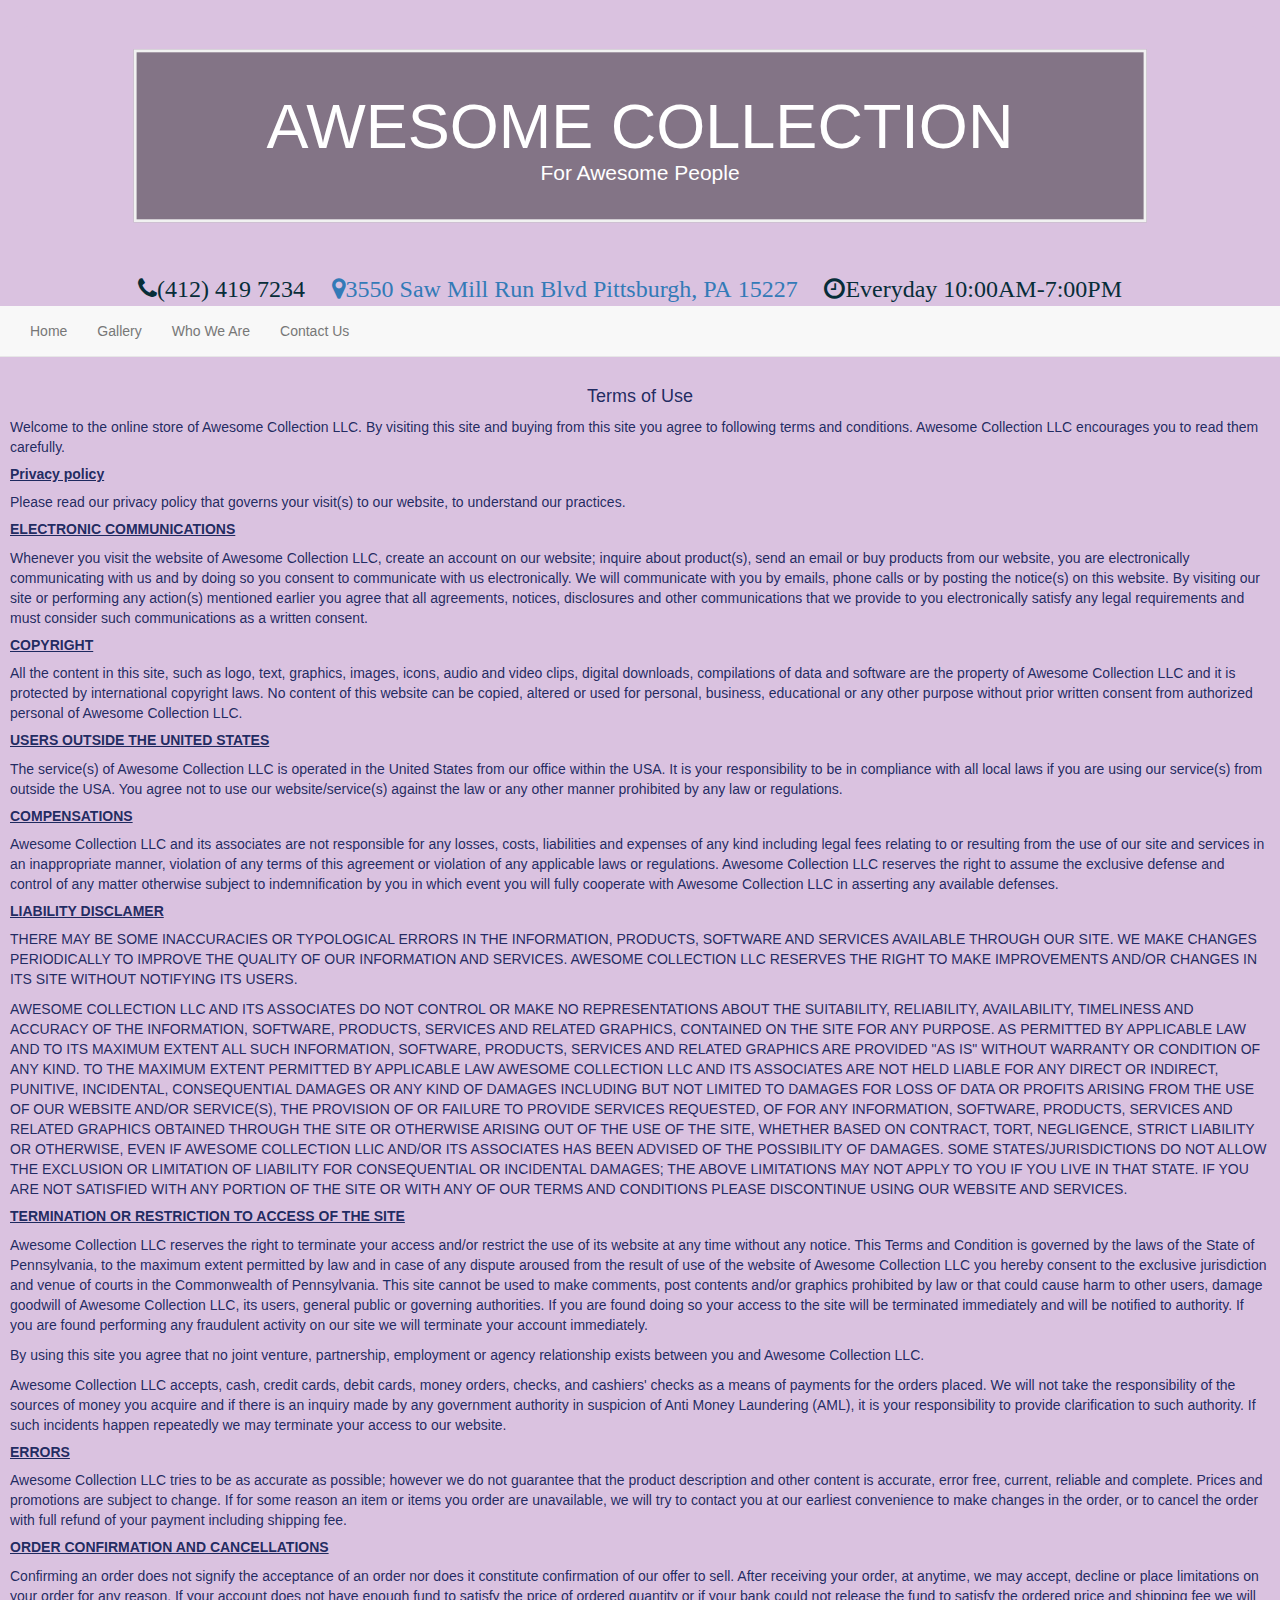
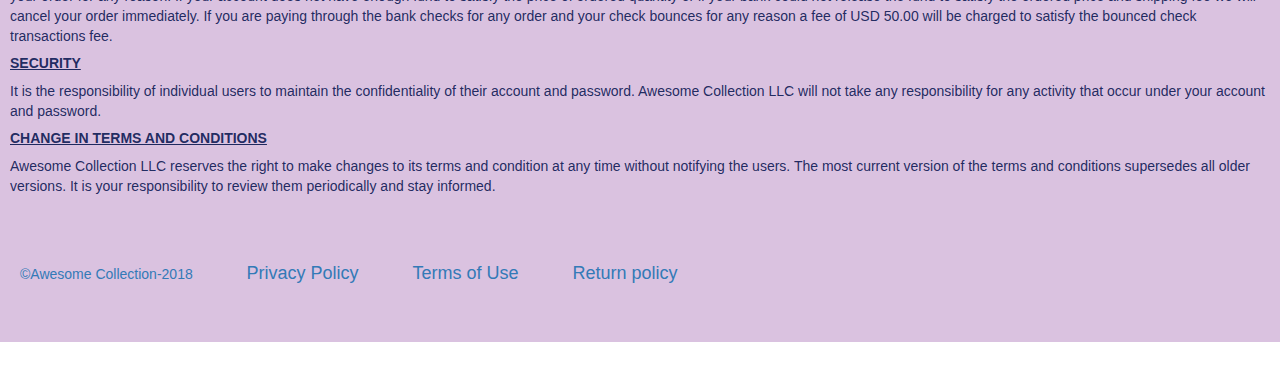
<file: terms.html>
<!DOCTYPE html>
<html lang="en">

<head>
        <meta charset="utf-8">
        <meta name="viewport" content="width=device-width, initial-scale=1">
        <title>Awesome Collection/terms-of-use</title>
        <link rel="stylesheet" href="http://maxcdn.bootstrapcdn.com/bootstrap/3.3.6/css/bootstrap.min.css">
        <script src="https://ajax.googleapis.com/ajax/libs/jquery/1.12.0/jquery.min.js"></script>
        <script src="http://maxcdn.bootstrapcdn.com/bootstrap/3.3.6/js/bootstrap.min.js"></script>
        <link rel="stylesheet" href="https://cdnjs.cloudflare.com/ajax/libs/font-awesome/4.7.0/css/font-awesome.min.css">
        <link rel="stylesheet" href="style.css">
        <script src="script.js"></script>

</head>

<body>
        <section id="content">

                <section>
                        <div class="container-fluid">
                                <div class="row">
                                        <div class="col-sm-12">
                                                <div class="banner img-responsive img-fluid jumbotron" width=100%
                                                        height="300px">

                                                        <a href="index.html"><div class="name img-responsive img-fluid">
                                                                <h1 class="text-center">AWESOME COLLECTION</hi>
                                                                        <p class="text-center">For Awesome People</p>
                                                        </div></a>
                                                </div>
                                        </div>
                                </div>
                        </div>
                        <div id="contact">
                                <i class="fa fa-phone">(412) 419 7234</i>
                                <a href="https://maps.google.com/?q=3550 Saw Mill Run Blvd Pittsburgh, PA 15227" target="_blank"><i
                                                class="fa fa-map-marker">3550 Saw Mill Run Blvd Pittsburgh, PA 15227</i></a>
                                <i class="fa fa-clock-o">Everyday 10:00AM-7:00PM</i>
                        </div>
                </section>
                <div class="nav nav-bg-info">
                        <nav class="navbar navbar-default navbar-static-top" role="navigation">
                                <div class="container-fluid">
                                        <div class="navbar-header">
                                                <button type="button" class="navbar-toggle collapsed" data-toggle="collapse"
                                                        data-target="#ac-navbar-collapse-1" aria-expanded="false">
                                                        <span class="sr-only">Toggle navigation</span>
                                                        <span class="icon-bar"></span>
                                                        <span class="icon-bar"></span>
                                                        <span class="icon-bar"></span>
                                                </button>
                                        </div>

                                        <div class="collapse navbar-collapse" id="ac-navbar-collapse-1">
                                                <ul class="nav navbar-nav">
                                                        <li><a href="index.html">Home</a></li>
                                                        <li><a href="gallary.html">Gallery</a></li>
                                                        <li><a href="us.html">Who We Are</a></li>
                                                        <li><a href="contact.html">Contact Us</a></li>
                                                </ul>
                                        </div>
                                </div>
                        </nav>
                </div>
                <section id="content">
                        <div id="privacy">
                                <h4 class="text-center"> Terms of Use</h4>
                                <p>Welcome to the online store of Awesome Collection LLC. By visiting this site and
                                        buying from this site you agree to following terms and conditions. Awesome
                                        Collection LLC encourages you to read them carefully.</p>

                                <h5>Privacy policy</h5>
                                <p>Please read our privacy policy that governs your visit(s) to our website, to
                                        understand our practices.</p>

                                <h5>ELECTRONIC COMMUNICATIONS</h5>
                                <p>Whenever you visit the website of Awesome Collection LLC, create an account on our
                                        website; inquire about product(s), send an email or buy products from our
                                        website, you are electronically communicating with us and by doing so you
                                        consent to communicate with us electronically. We will communicate with you by
                                        emails, phone calls or by posting the notice(s) on this website. By visiting
                                        our site or performing any action(s) mentioned earlier you agree that all
                                        agreements, notices, disclosures and other communications that we provide to
                                        you electronically satisfy any legal requirements and must consider such
                                        communications as a written consent.</p>

                                <h5>COPYRIGHT</h5>
                                <p>All the content in this site, such as logo, text, graphics, images, icons, audio and
                                        video clips, digital downloads, compilations of data and software are the
                                        property of Awesome Collection LLC and it is protected by international
                                        copyright laws. No content of this website can be copied, altered or used for
                                        personal, business, educational or any other purpose without prior written
                                        consent from authorized personal of Awesome Collection LLC.</p>

                                <h5>USERS OUTSIDE THE UNITED STATES</h5>
                                <p>The service(s) of Awesome Collection LLC is operated in the United States from our
                                        office within the USA. It is your responsibility to be in compliance with all
                                        local laws if you are using our service(s) from outside the USA. You agree not
                                        to use our website/service(s) against the law or any other manner prohibited by
                                        any law or regulations.</p>

                                <h5>COMPENSATIONS</h5>
                                <p>Awesome Collection LLC and its associates are not responsible for any losses, costs,
                                        liabilities and expenses of any kind including legal fees relating to or
                                        resulting from the use of our site and services in an inappropriate manner,
                                        violation of any terms of this agreement or violation of any applicable laws or
                                        regulations. Awesome Collection LLC reserves the right to assume the exclusive
                                        defense and control of any matter otherwise subject to indemnification by you
                                        in which event you will fully cooperate with Awesome Collection LLC in
                                        asserting any available defenses.</p>

                                <h5>LIABILITY DISCLAMER</h5>
                                <p>THERE MAY BE SOME INACCURACIES OR TYPOLOGICAL ERRORS IN THE INFORMATION, PRODUCTS,
                                        SOFTWARE AND SERVICES AVAILABLE THROUGH OUR SITE. WE MAKE CHANGES PERIODICALLY
                                        TO IMPROVE THE QUALITY OF OUR INFORMATION AND SERVICES. AWESOME COLLECTION LLC
                                        RESERVES THE RIGHT TO MAKE IMPROVEMENTS AND/OR CHANGES IN ITS SITE WITHOUT
                                        NOTIFYING ITS USERS. </p>
                                <p>AWESOME COLLECTION LLC AND ITS ASSOCIATES DO NOT CONTROL OR MAKE NO REPRESENTATIONS
                                        ABOUT THE SUITABILITY, RELIABILITY, AVAILABILITY, TIMELINESS AND ACCURACY OF
                                        THE INFORMATION, SOFTWARE, PRODUCTS, SERVICES AND RELATED GRAPHICS, CONTAINED
                                        ON THE SITE FOR ANY PURPOSE. AS PERMITTED BY APPLICABLE LAW AND TO ITS MAXIMUM
                                        EXTENT ALL SUCH INFORMATION, SOFTWARE, PRODUCTS, SERVICES AND RELATED GRAPHICS
                                        ARE PROVIDED "AS IS" WITHOUT WARRANTY OR CONDITION OF ANY KIND. TO THE MAXIMUM
                                        EXTENT PERMITTED BY APPLICABLE LAW AWESOME COLLECTION LLC AND ITS ASSOCIATES
                                        ARE NOT HELD LIABLE FOR ANY DIRECT OR INDIRECT, PUNITIVE, INCIDENTAL,
                                        CONSEQUENTIAL DAMAGES OR ANY KIND OF DAMAGES INCLUDING BUT NOT LIMITED TO
                                        DAMAGES FOR LOSS OF DATA OR PROFITS ARISING FROM THE USE OF OUR WEBSITE AND/OR
                                        SERVICE(S), THE PROVISION OF OR FAILURE TO PROVIDE SERVICES REQUESTED, OF FOR
                                        ANY INFORMATION, SOFTWARE, PRODUCTS, SERVICES AND RELATED GRAPHICS OBTAINED
                                        THROUGH THE SITE OR OTHERWISE ARISING OUT OF THE USE OF THE SITE, WHETHER BASED
                                        ON CONTRACT, TORT, NEGLIGENCE, STRICT LIABILITY OR OTHERWISE, EVEN IF AWESOME
                                        COLLECTION LLIC AND/OR ITS ASSOCIATES HAS BEEN ADVISED OF THE POSSIBILITY OF
                                        DAMAGES. SOME STATES/JURISDICTIONS DO NOT ALLOW THE EXCLUSION OR LIMITATION OF
                                        LIABILITY FOR CONSEQUENTIAL OR INCIDENTAL DAMAGES; THE ABOVE LIMITATIONS MAY
                                        NOT APPLY TO YOU IF YOU LIVE IN THAT STATE. IF YOU ARE NOT SATISFIED WITH ANY
                                        PORTION OF THE SITE OR WITH ANY OF OUR TERMS AND CONDITIONS PLEASE DISCONTINUE
                                        USING OUR WEBSITE AND SERVICES.</p>

                                <h5>TERMINATION OR RESTRICTION TO ACCESS OF THE SITE</h5>
                                <p>Awesome Collection LLC reserves the right to terminate your access and/or restrict
                                        the use of its website at any time without any notice. This Terms and Condition
                                        is governed by the laws of the State of Pennsylvania, to the maximum extent
                                        permitted by law and in case of any dispute aroused from the result of use of
                                        the website of Awesome Collection LLC you hereby consent to the exclusive
                                        jurisdiction and venue of courts in the Commonwealth of Pennsylvania. This site
                                        cannot be used to make comments, post contents and/or graphics prohibited by
                                        law or that could cause harm to other users, damage goodwill of Awesome
                                        Collection LLC, its users, general public or governing authorities. If you are
                                        found doing so your access to the site will be terminated immediately and will
                                        be notified to authority. If you are found performing any fraudulent activity
                                        on our site we will terminate your account immediately. </p>
                                <p>By using this site you agree that no joint venture, partnership, employment or
                                        agency relationship exists between you and Awesome Collection LLC. </p>
                                <p>Awesome Collection LLC accepts, cash, credit cards, debit cards, money orders,
                                        checks, and cashiers' checks as a means of payments for the orders placed. We
                                        will not take the responsibility of the sources of money you acquire and if
                                        there is an inquiry made by any government authority in suspicion of Anti Money
                                        Laundering (AML), it is your responsibility to provide clarification to such
                                        authority. If such incidents happen repeatedly we may terminate your access to
                                        our website. </p>

                                <h5>ERRORS</h5>
                                <p>Awesome Collection LLC tries to be as accurate as possible; however we do not
                                        guarantee that the product description and other content is accurate, error
                                        free, current, reliable and complete. Prices and promotions are subject to
                                        change. If for some reason an item or items you order are unavailable, we will
                                        try to contact you at our earliest convenience to make changes in the order, or
                                        to cancel the order with full refund of your payment including shipping fee.
                                </p>

                                <h5>ORDER CONFIRMATION AND CANCELLATIONS</h5>
                                <p>Confirming an order does not signify the acceptance of an order nor does it
                                        constitute confirmation of our offer to sell. After receiving your order, at
                                        anytime, we may accept, decline or place limitations on your order for any
                                        reason. If your account does not have enough fund to satisfy the price of
                                        ordered quantity or if your bank could not release the fund to satisfy the
                                        ordered price and shipping fee we will cancel your order immediately. If you
                                        are paying through the bank checks for any order and your check bounces for any
                                        reason a fee of USD 50.00 will be charged to satisfy the bounced check
                                        transactions fee. </p>

                                <h5>SECURITY</h5>
                                <p>It is the responsibility of individual users to maintain the confidentiality of
                                        their account and password. Awesome Collection LLC will not take any
                                        responsibility for any activity that occur under your account and password. </p>

                                <h5>CHANGE IN TERMS AND CONDITIONS</h5>
                                <p>Awesome Collection LLC reserves the right to make changes to its terms and condition
                                        at any time without notifying the users. The most current version of the terms
                                        and conditions supersedes all older versions. It is your responsibility to
                                        review them periodically and stay informed. </p>

                        </div>





                </section>
</body>
<div id="footer" class="jumbotron">
        <footer class="footer-content"><a href="terms.html">&copy;Awesome Collection-2018</a></footer>
        <h4 class="footer-content"><a href="privacy.html">Privacy Policy</a></h4>
        <h4 class="footer-content"><a href="terms.html">Terms of Use</a></h4>
        <h4 class="footer-content"><a href="returns.html">Return policy</a></h4>
</div>

</html>
</file>
<file: style.css>
#content {
    background: rgb(218, 194, 224);
    color: rgba(22, 34, 90, 0.959);
  }
  
  .banner {
    background: rgb(218, 194, 224);
    height: 200px;
    margin-top: 10px;
  }
  .name {
  background-color: rgb(0,0,0); /* Fallback color */
  background-color: rgba(0,0,0, 0.4); /* Black w/opacity/see-through */
  color: white;
  font-weight: bold;
  border: 3px solid #f1f1f1;
  position: absolute;
  top: 50%;
  left: 50%;
  transform: translate(-50%, -50%);
  z-index: 2;
  width: 80%;
  padding: 20px;
  word-break: break-all;
}
   
  #quote {
    color: white;
    position: relative;
    
  }
  #store-front {
    width: 90%;
    position: absolute;
    height: 200px;
    margin-top: -48px;
    filter: blur(6px);
    -webkit-filter: blur(1px);
    background-position: center;
    background-repeat: no-repeat;
    background-size: cover;
  }
  
  #offer {
    background: green;
    color: rgb(255, 243, 71);
    height: 350px;
    word-break: break-all;
  }
 
  #offer-button {
          background-color: red;
          border: 1px solid black;

  }
  #offerDescription {
    font-size: 40px;
    text-align: center;
    color: rgb(149, 177, 153);
  }
  .caption p {
  font-size: 24px;
  color: rgb(26, 26, 100);

  }
  #footer {
        background: rgb(218, 194, 224);
  }
  .footer-content {
        display: inline-block;
        text-decoration: none;
        padding-right: 30px;
        padding-left: 20px;
  }

  .carousel-inner {
    max-height: 600px;
    max-width: 100%
  }
  .carousel-inner img {
    margin: auto;
    widows: 100%;
    height:600px;
}
  .carousel-caption {
    color: #FcBD34;
}
  #storeFront {
  color: blue;
}
.carousel-inner {
        max-height: 600px;
        max-width: 100%
      }
      .carousel-inner img {
        margin: auto;
        widows: 100%;
        height:600px;
    }
      #storeFront {
      color: blue;
    }
    #box{
      outline-style: double;
      background: white;
    
    }
    .contains {
        background-color: white;
        padding: 10px;
    }
    h1 {
        font-size: 50px;
        word-break: break-all;
    }
    
    .row {
        margin: 8px -16px;
    }
    
    /* Add padding BETWEEN each column (if you want) */
    .row,
    .row > .column {
        padding: 8px;
    }
    
    /* Create three equal columns that floats next to each other */
    .column {
        float: left;
        width: 33.33%;
        display: none; /* Hide columns by default */
    }
    
    /* Clear floats after rows */ 
    .row:after {
        content: "";
        display: table;
        clear: both;
    }
    .show {
        display: block;
    }
    
    /* Style the buttons */
    .btn {
      border: none;
      outline: none;
      padding: 12px 16px;
      background-color: white;
      cursor: pointer;
    }
    
    /* Add a grey background color on mouse-over */
    .btn:hover {
      background-color: #ddd;
    }
    
    /* Add a dark background color to the active button */
    .btn.active {
      background-color: #666;
       color: white;
    }
    #privacy {
            margin: 10px;
    }
    #privacy h5 {
            font-weight: bold;
            text-decoration: underline;
    }
    #contact {
            font-size: 24px;
            color: rgb(7, 45, 56);
            text-align: center;
    }
    #contact i {
            padding-right: 20px;
    }
    /* Style inputs with type="text", select elements and textareas */
input[type=text], select, textarea {
        width: 100%; /* Full width */
        padding: 12px; /* Some padding */  
        border: 1px solid #ccc; /* Gray border */
        border-radius: 4px; /* Rounded borders */
        box-sizing: border-box; /* Make sure that padding and width stays in place */
        margin-top: 6px; /* Add a top margin */
        margin-bottom: 16px; /* Bottom margin */
        resize: vertical /* Allow the user to vertically resize the textarea (not horizontally) */
    }
    input[type=email], select, textarea {
        width: 100%; /* Full width */
        padding: 12px; /* Some padding */  
        border: 1px solid #ccc; /* Gray border */
        border-radius: 4px; /* Rounded borders */
        box-sizing: border-box; /* Make sure that padding and width stays in place */
        margin-top: 6px; /* Add a top margin */
        margin-bottom: 16px; /* Bottom margin */
        resize: vertical /* Allow the user to vertically resize the textarea (not horizontally) */
    }
    
    /* Style the submit button with a specific background color etc */
    input[type=submit] {
        background-color: #054e08;
        color: white;
        padding: 12px 20px;
        border: none;
        border-radius: 4px;
        cursor: pointer;
    }
    input[type=reset] {
        background-color: #054e08;
        color: white;
        padding: 12px 20px;
        border: none;
        border-radius: 4px;
        cursor: pointer;
    }
    
    /* When moving the mouse over the submit button, add a darker green color */
    input[type=submit]:hover {
        background-color: #46c0e6;
    }
    input[type=reset]:hover {
      background-color: #46c0e6;
  }
    
    /* Add a background color and some padding around the form */
    .container-contact {
        border-radius: 5px;
        background-color: #f2f2f2;
        padding: 20px;
    }
    #about {
      display: inline-block;
      
    }
</file>
